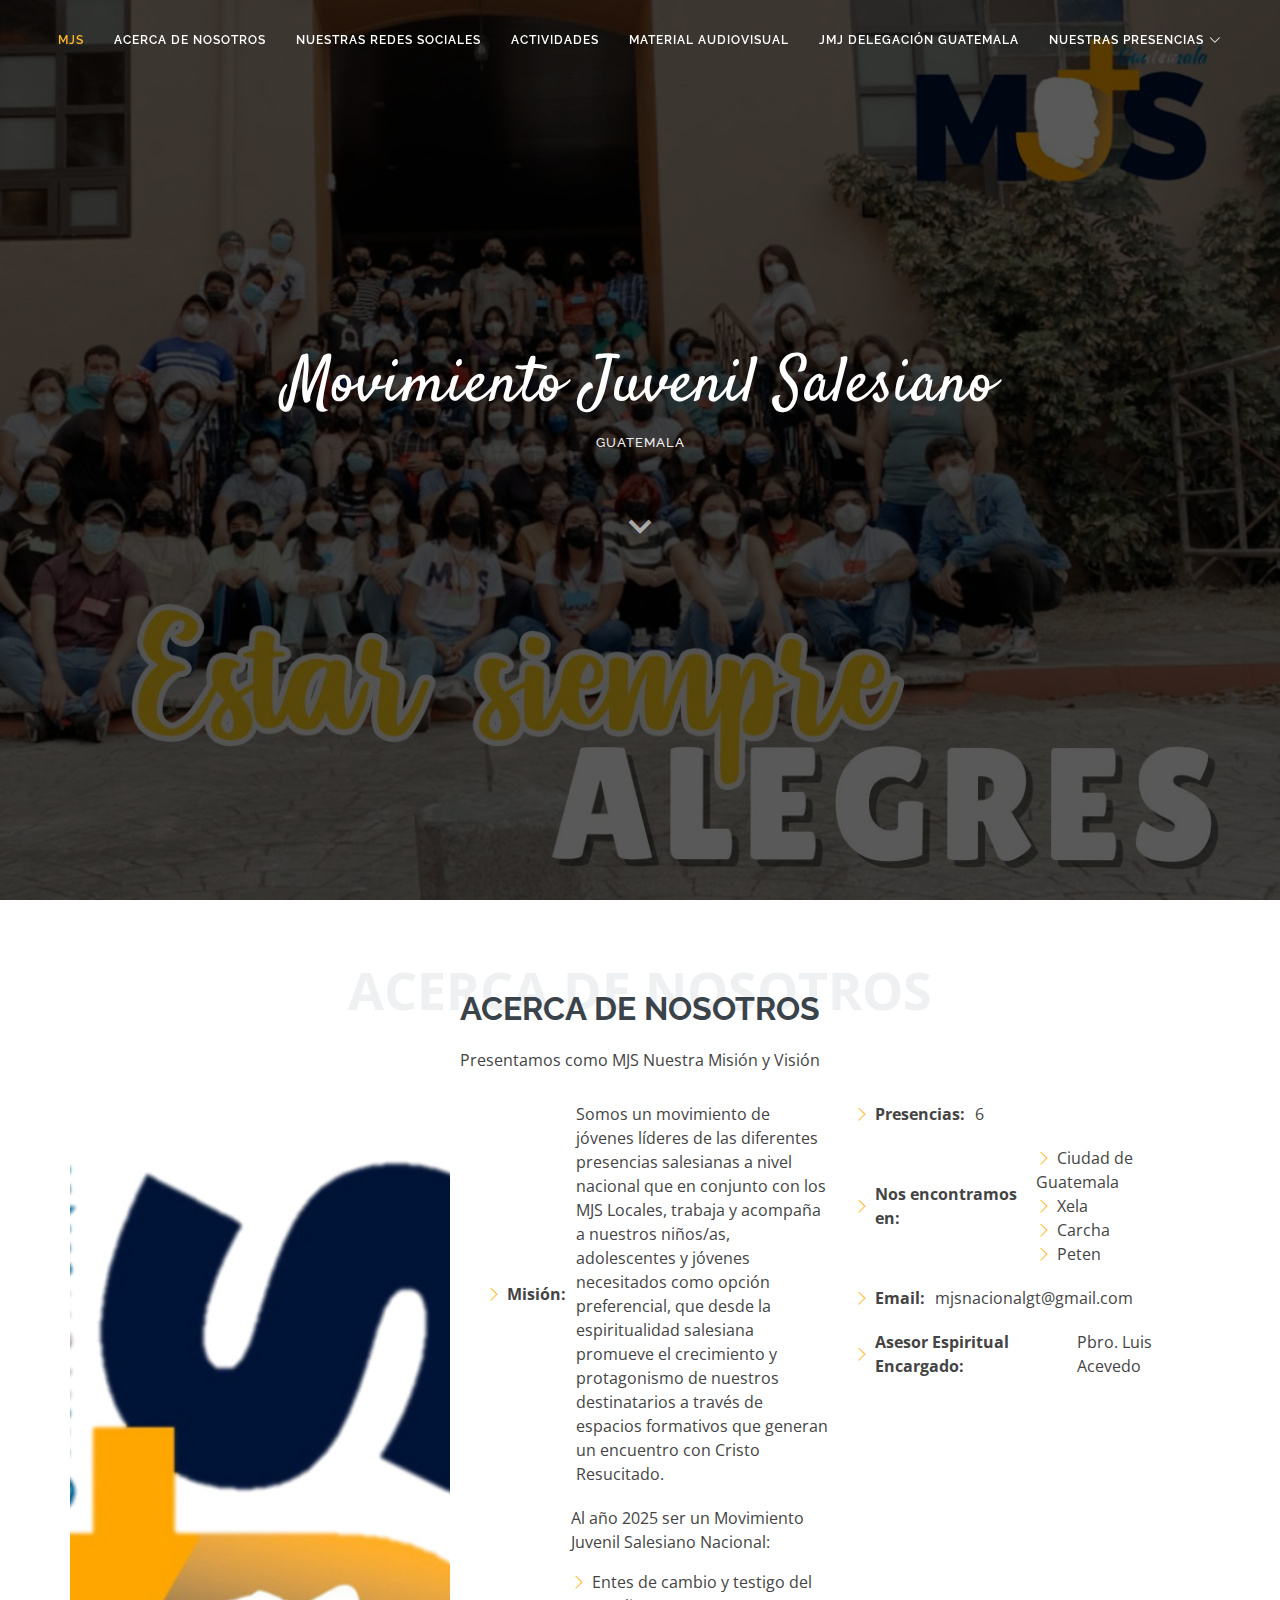
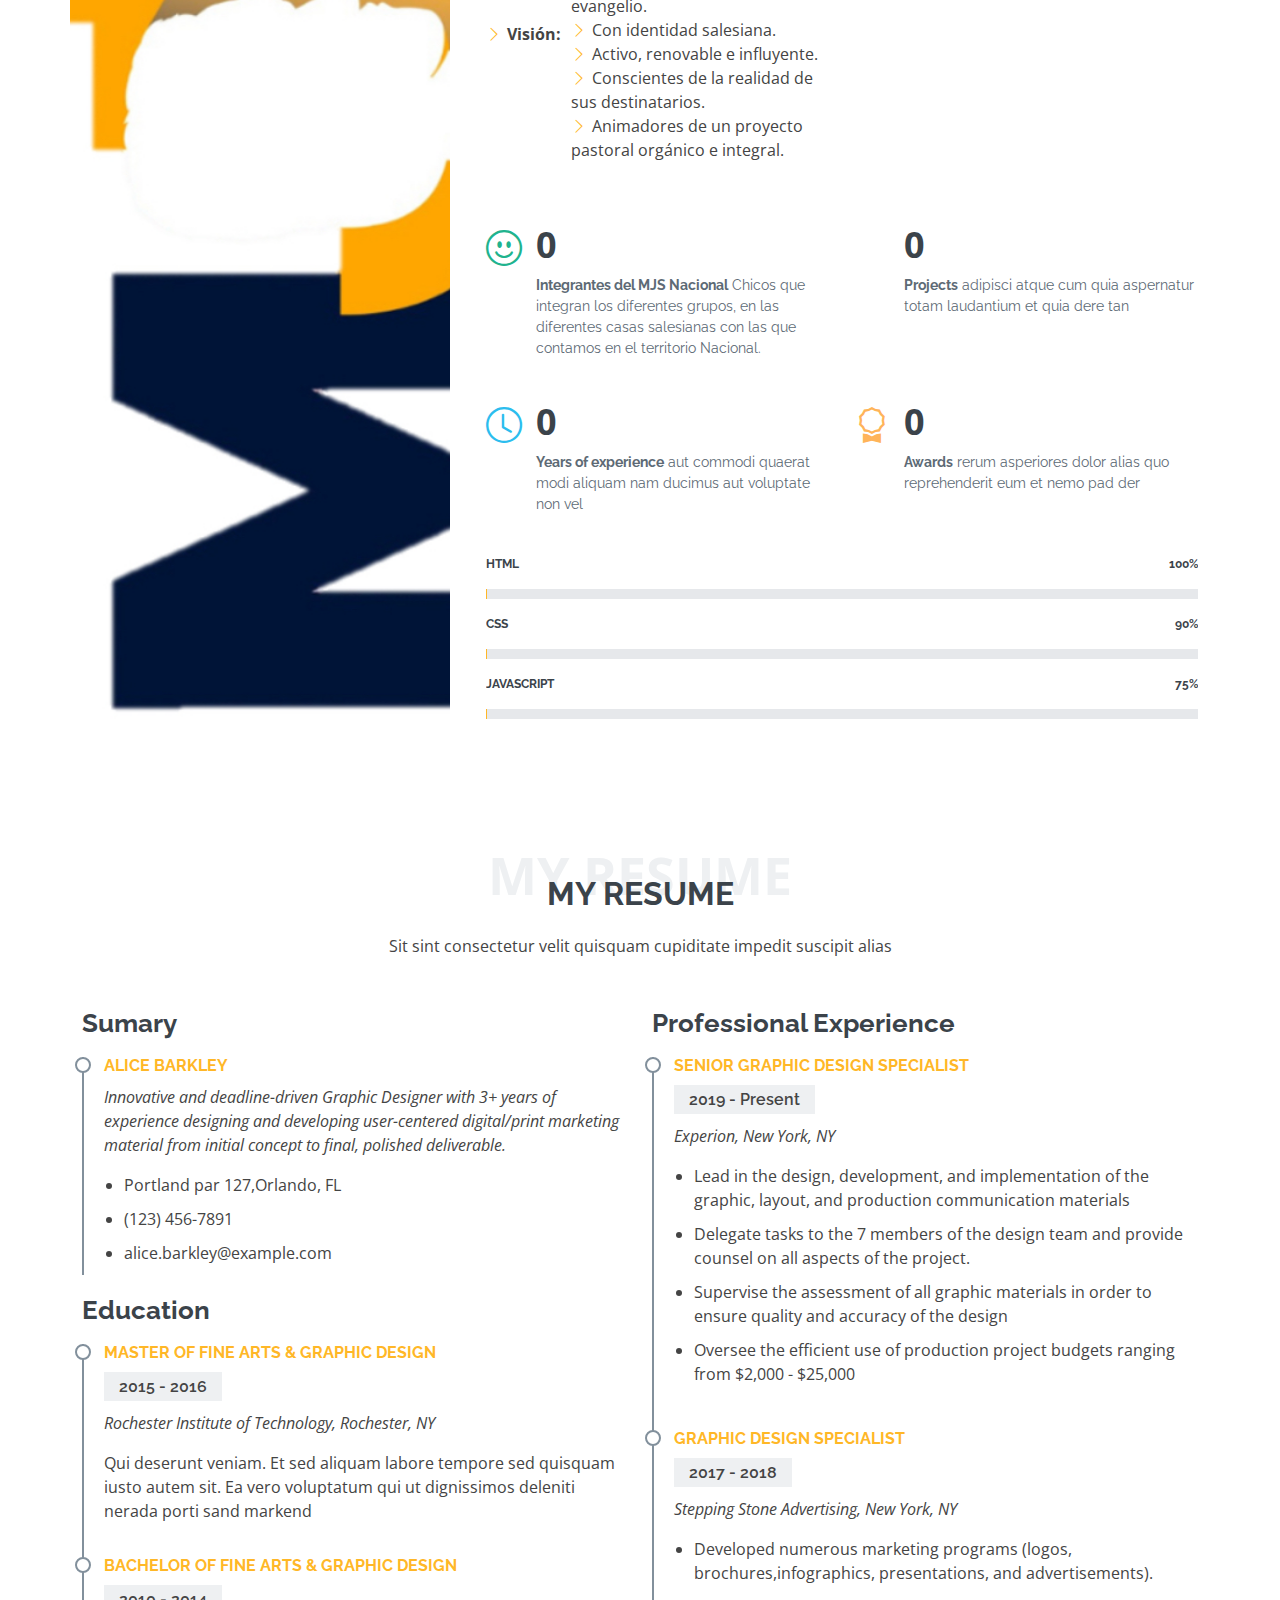
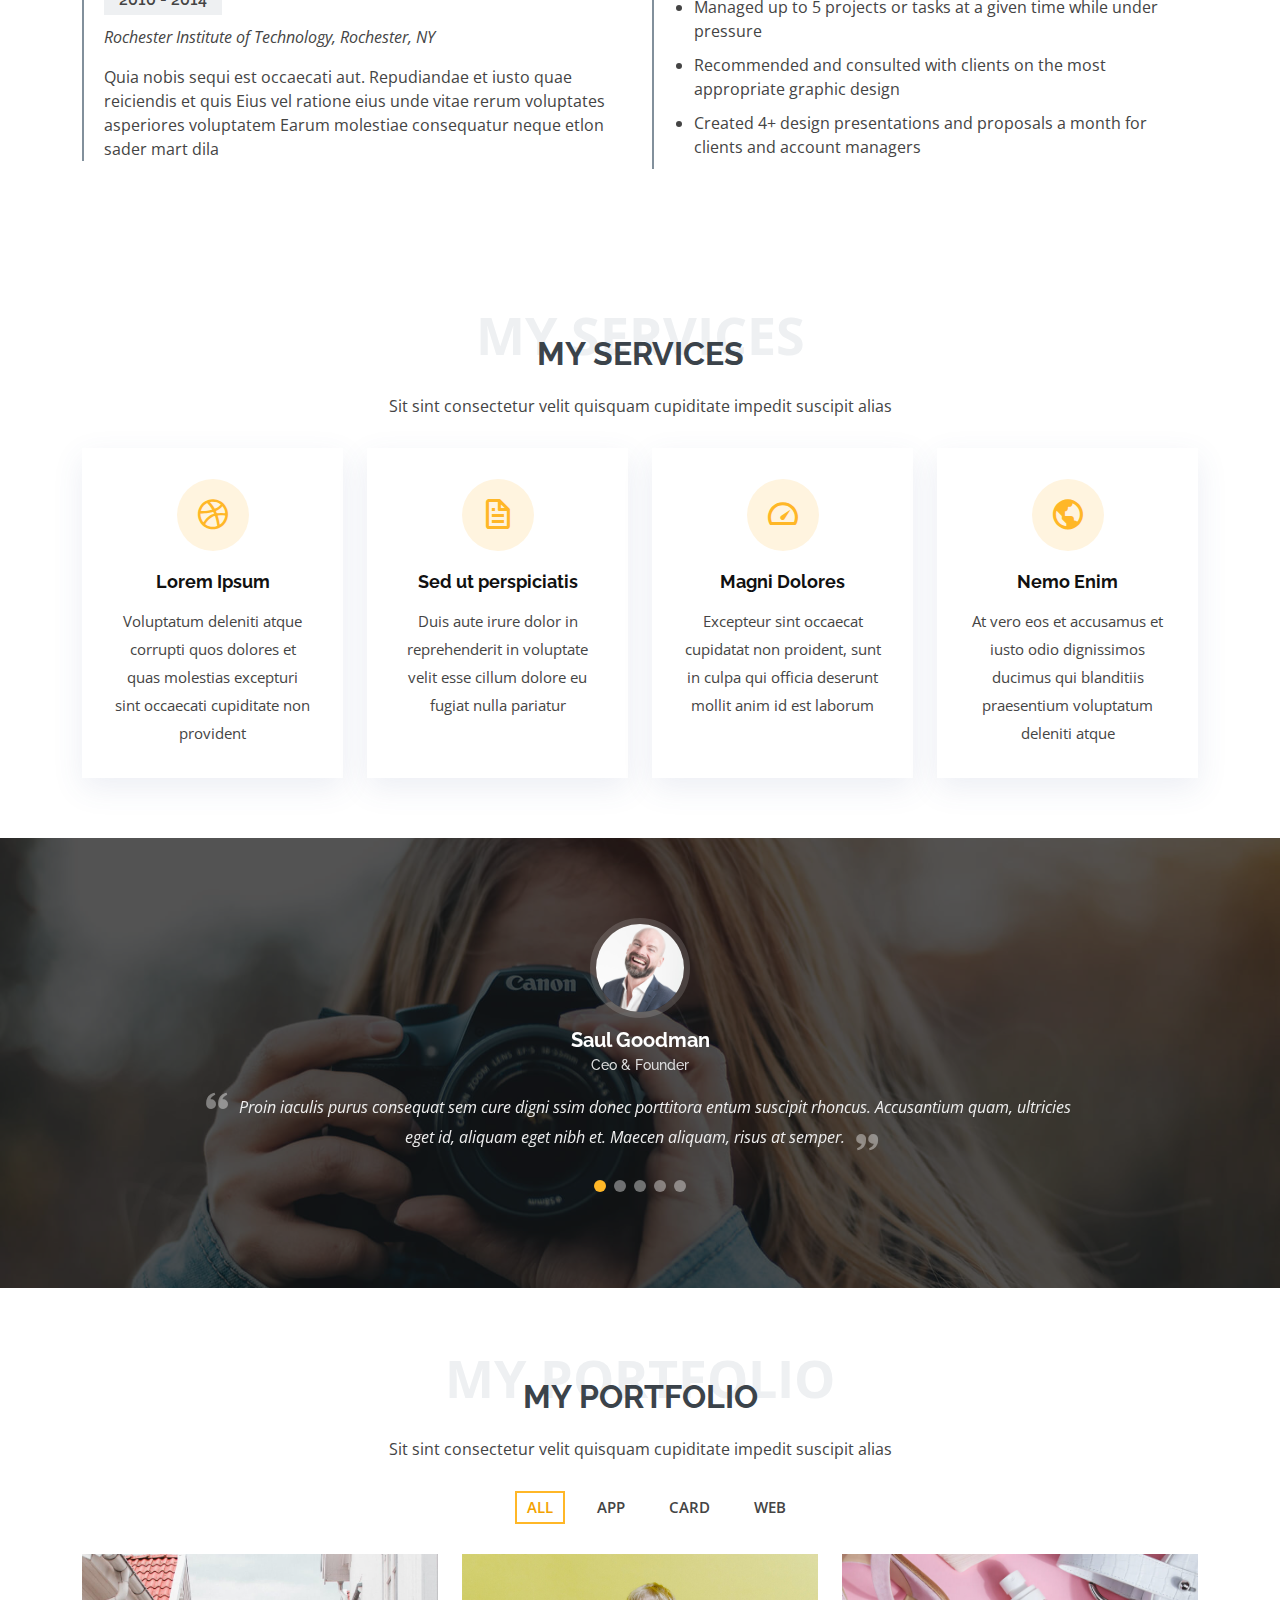
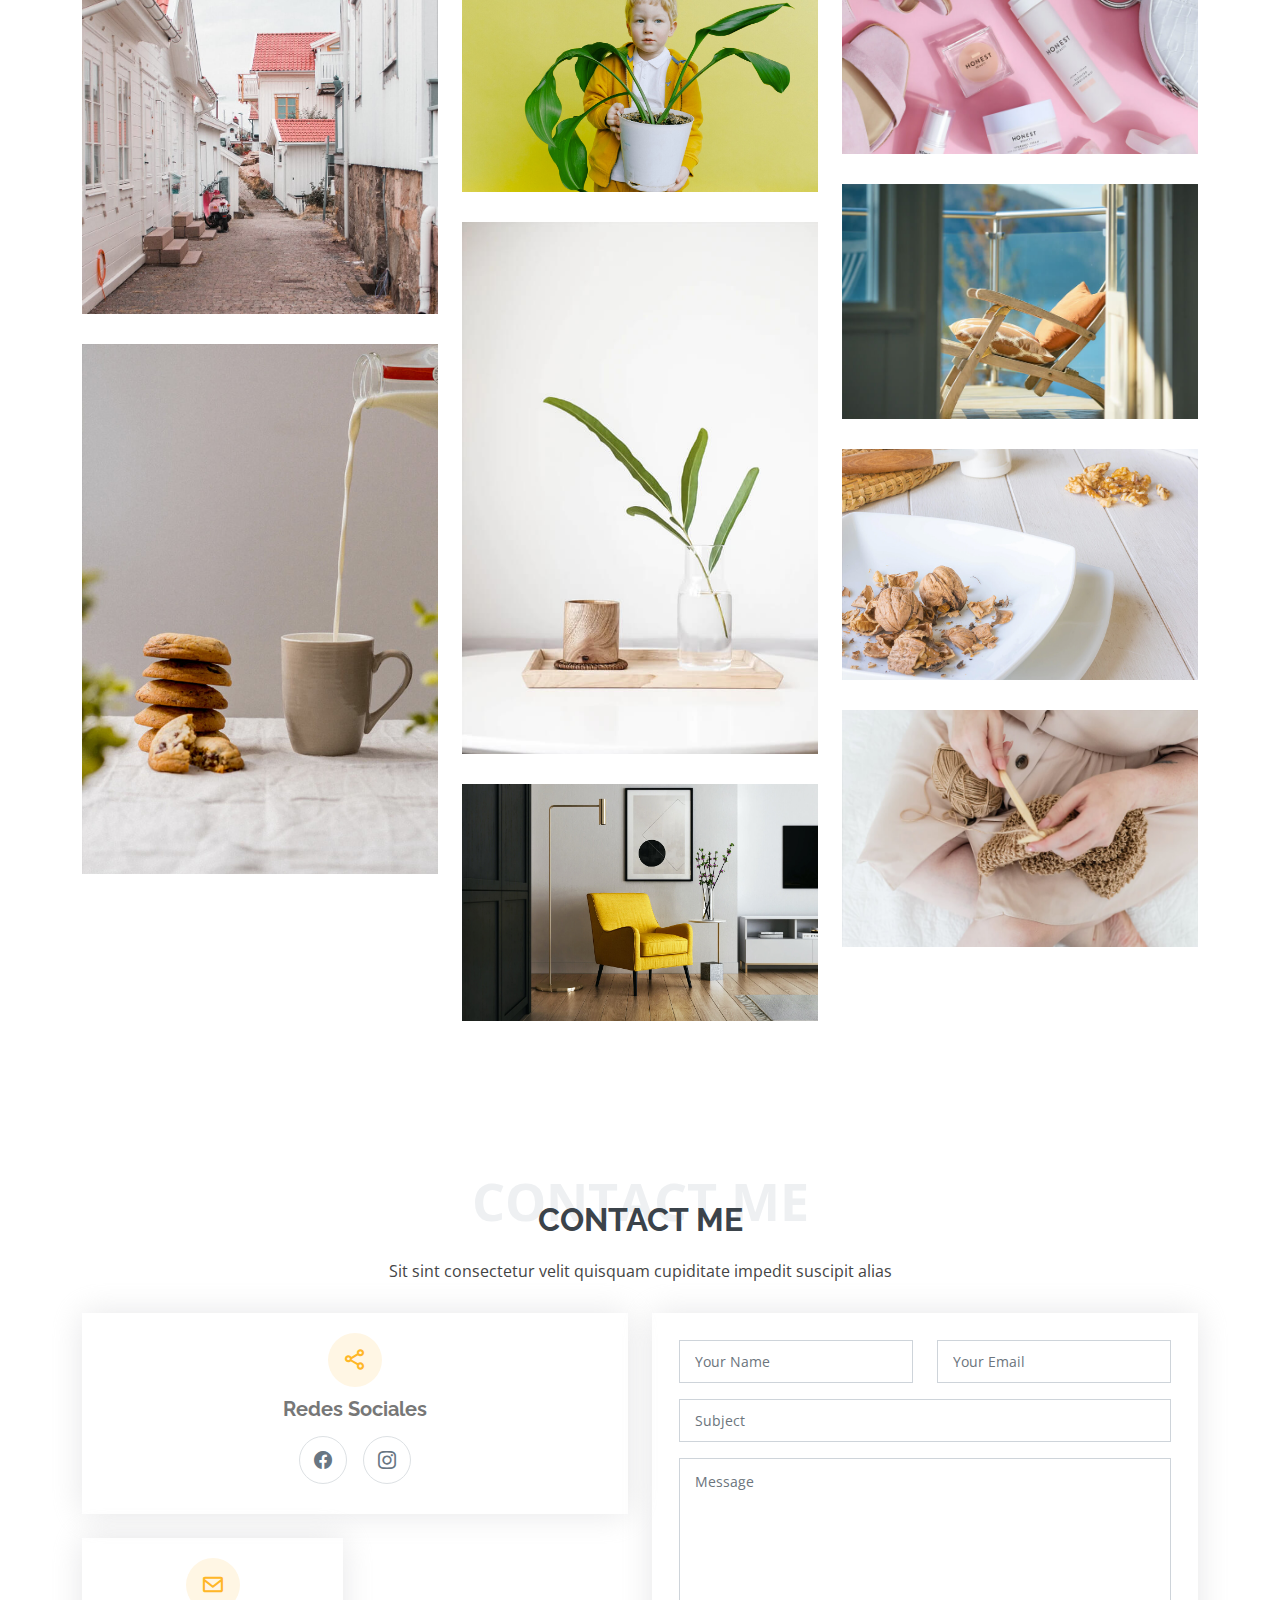
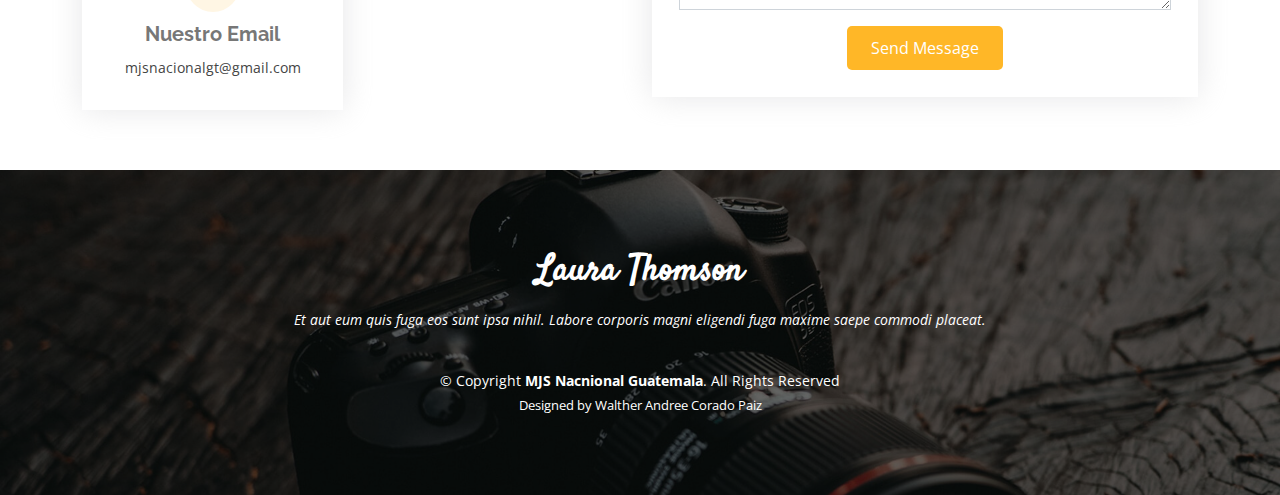
<file: index.html>
<!DOCTYPE html>
<html lang="e">

<head>
  <meta charset="utf-8">
  <meta content="width=device-width, initial-scale=1.0" name="viewport">

  <title>MJS GUATEMALA</title>
  <meta content="" name="description">
  <meta content="" name="keywords">

  <!-- Favicons -->
  <link href="assets/img/favicon.png" rel="icon">
  <link href="assets/img/apple-touch-icon.png" rel="apple-touch-icon">

  <!-- Google Fonts -->
  <link href="https://fonts.googleapis.com/css?family=Open+Sans:300,300i,400,400i,600,600i,700,700i|Raleway:300,300i,400,400i,500,500i,600,600i,700,700i|Satisfy" rel="stylesheet">

  <!-- Vendor CSS Files -->
  <link href="assets/vendor/bootstrap/css/bootstrap.min.css" rel="stylesheet">
  <link href="assets/vendor/bootstrap-icons/bootstrap-icons.css" rel="stylesheet">
  <link href="assets/vendor/boxicons/css/boxicons.min.css" rel="stylesheet">
  <link href="assets/vendor/glightbox/css/glightbox.min.css" rel="stylesheet">
  <link href="assets/vendor/swiper/swiper-bundle.min.css" rel="stylesheet">

  <!-- Template Main CSS File -->
  <link href="./assets/css/style.css" rel="stylesheet">

  <!-- =======================================================
  * Template Name: Laura - v4.7.0
  * Template URL: https://bootstrapmade.com/laura-free-creative-bootstrap-theme/
  * Author: BootstrapMade.com
  * License: https://bootstrapmade.com/license/
  ======================================================== -->
</head>

<body>

  <!-- ======= Header ======= -->
  <header id="header" class="fixed-top d-flex justify-content-center align-items-center header-transparent">
   
    <nav id="navbar" class="navbar">
      <ul>
        <li><a class="nav-link scrollto active" href="#hero">MJS</a></li>
        <li><a class="nav-link scrollto" href="#about">Acerca de Nosotros</a></li>
        <li><a class="nav-link scrollto" href="#resume">Nuestras Redes Sociales</a></li>
        <li><a class="nav-link scrollto" href="#services">Actividades</a></li>
        <li><a class="nav-link scrollto " href="#portfolio">Material Audiovisual</a></li>
        <li><a class="nav-link scrollto " href="#portfolio">JMJ Delegación Guatemala</a></li>
        <li class="dropdown"><a href="#"><span>Nuestras Presencias</span> <i class="bi bi-chevron-down"></i></a>
          <ul>
            <li class="dropdown"><a href="#"><span>MJS Metropolitano</span> <i class="bi bi-chevron-right"></i></a>
              <ul>
                <li><a href="#">MJS Local Espiritu Santo (Las Charcas)</a></li>
                <li><a href="#">MJS Local Sagrado Corazon (Don Bosco)</a></li>
                <li><a href="#">MJS Local Divina Providencia</a></li>
                <li><a href="#">MJS Local San Juna Bosco (Cejusa)</a></li>
              </ul>
            </li>
            <li><a href="#">MJS Peten</a></li>
            <li><a href="#">MJS Xela</a></li>
            <li><a href="#">MJS Carcha</a></li>
          </ul>
        </li>
      </ul>
      <i class="bi bi-list mobile-nav-toggle"></i>
    </nav><!-- .navbar -->

  </header><!-- End Header -->

  <!-- ======= Hero Section ======= -->
  <section id="hero">
    <div class="hero-container">
      <h1>Movimiento Juvenil Salesiano</h1>
      <h2>GUATEMALA</h2>
      <a href="#about" class="btn-scroll scrollto" title="Scroll Down"><i class="bx bx-chevron-down"></i></a>
    </div>
  </section><!-- End Hero -->

  <main id="main">

    <!-- ======= About Me Section ======= -->
    <section id="about" class="about">
      <div class="container">

        <div class="section-title">
          <span>Acerca de Nosotros</span>
          <h2>Acerca de Nosotros</h2>
          <p>Presentamos como MJS Nuestra Misión y Visión</p>
        </div>

        <div class="row">
          <div class="image col-lg-4 d-flex align-items-stretch justify-content-center justify-content-lg-start"></div>
          <div class="col-lg-8 d-flex flex-column align-items-stretch">
            <div class="content ps-lg-4 d-flex flex-column justify-content-center">
              <div class="row">
                <div class="col-lg-6">
                  <ul>
                    <li><i class="bi bi-chevron-right"></i> <strong>Misión:</strong> <span><p>Somos un movimiento de jóvenes líderes de las diferentes presencias salesianas a nivel nacional que en conjunto con los MJS Locales, trabaja  y acompaña a nuestros niños/as, adolescentes y jóvenes necesitados como opción preferencial, que desde la espiritualidad salesiana  promueve el crecimiento y protagonismo de nuestros destinatarios a través de  espacios formativos que generan un encuentro con Cristo Resucitado.</p></span></li>
                    <li><i class="bi bi-chevron-right"></i> <strong>Visión:</strong> <span><p>Al año 2025 ser un Movimiento Juvenil Salesiano Nacional:
                                                                                               <ul><i class="bi bi-chevron-right"></i>Entes de cambio y testigo del evangelio.</ul>
                                                                                              <ul><i class="bi bi-chevron-right"></i>Con identidad salesiana.</ul>
                                                                                              <ul><i class="bi bi-chevron-right"></i>Activo, renovable e influyente.</ul>
                                                                                              <ul><i class="bi bi-chevron-right"></i>Conscientes de la realidad de sus destinatarios.</ul>
                                                                                              <ul><i class="bi bi-chevron-right"></i>Animadores de un proyecto pastoral orgánico e integral.</ul></p></span></li>
                  </ul>
                </div>
                <div class="col-lg-6">
                  <ul>
                    <li><i class="bi bi-chevron-right"></i> <strong>Presencias:</strong> <span>6</span></li>
                    <li><i class="bi bi-chevron-right"></i> <strong>Nos encontramos en: </strong> <span>
                                                                                              <ul><i class="bi bi-chevron-right"></i>Ciudad de Guatemala</ul>
                                                                                              <ul><i class="bi bi-chevron-right"></i>Xela</ul>
                                                                                              <ul><i class="bi bi-chevron-right"></i>Carcha</ul>
                                                                                              <ul><i class="bi bi-chevron-right"></i>Peten</ul>
                                                                                      
                    <li><i class="bi bi-chevron-right"></i> <strong>Email:</strong> <span>mjsnacionalgt@gmail.com</span></li>
                    <li><i class="bi bi-chevron-right"></i> <strong>Asesor Espiritual Encargado:</strong> <span>Pbro. Luis Acevedo</span></li>
                  </ul>
                </div>
              </div>
              <div class="row mt-n4">
                <div class="col-md-6 mt-5 d-md-flex align-items-md-stretch">
                  <div class="count-box">
                    <i class="bi bi-emoji-smile" style="color: #20b38e;"></i>
                    <span data-purecounter-start="0" data-purecounter-end="450" data-purecounter-duration="1" class="purecounter"></span>
                    <p><strong>Integrantes del MJS Nacional</strong> Chicos que integran los diferentes grupos, en las diferentes casas salesianas con las que contamos en el territorio Nacional.</p>
                  </div>
                </div>

                <div class="col-md-6 mt-5 d-md-flex align-items-md-stretch">
                  <div class="count-box">
                    <i class="bi bi-journal-richtextr" style="color: #8a1ac2;"></i>
                    <span data-purecounter-start="0" data-purecounter-end="521" data-purecounter-duration="1" class="purecounter"></span>
                    <p><strong>Projects</strong> adipisci atque cum quia aspernatur totam laudantium et quia dere tan</p>
                  </div>
                </div>

                <div class="col-md-6 mt-5 d-md-flex align-items-md-stretch">
                  <div class="count-box">
                    <i class="bi bi-clock" style="color: #2cbdee;"></i>
                    <span data-purecounter-start="0" data-purecounter-end="18" data-purecounter-duration="1" class="purecounter"></span>
                    <p><strong>Years of experience</strong> aut commodi quaerat modi aliquam nam ducimus aut voluptate non vel</p>
                  </div>
                </div>

                <div class="col-md-6 mt-5 d-md-flex align-items-md-stretch">
                  <div class="count-box">
                    <i class="bi bi-award" style="color: #ffb459;"></i>
                    <span data-purecounter-start="0" data-purecounter-end="16" data-purecounter-duration="1" class="purecounter"></span>
                    <p><strong>Awards</strong> rerum asperiores dolor alias quo reprehenderit eum et nemo pad der</p>
                  </div>
                </div>
              </div>
            </div><!-- End .content-->

            <div class="skills-content ps-lg-4">
              <div class="progress">
                <span class="skill">HTML <i class="val">100%</i></span>
                <div class="progress-bar-wrap">
                  <div class="progress-bar" role="progressbar" aria-valuenow="100" aria-valuemin="0" aria-valuemax="100"></div>
                </div>
              </div>

              <div class="progress">
                <span class="skill">CSS <i class="val">90%</i></span>
                <div class="progress-bar-wrap">
                  <div class="progress-bar" role="progressbar" aria-valuenow="90" aria-valuemin="0" aria-valuemax="100"></div>
                </div>
              </div>

              <div class="progress">
                <span class="skill">JavaScript <i class="val">75%</i></span>
                <div class="progress-bar-wrap">
                  <div class="progress-bar" role="progressbar" aria-valuenow="75" aria-valuemin="0" aria-valuemax="100"></div>
                </div>
              </div>
            </div>

          </div>
        </div>

      </div>
    </section><!-- End About Me Section -->

    <!-- ======= My Resume Section ======= -->
    <section id="resume" class="resume">
      <div class="container">

        <div class="section-title">
          <span>My Resume</span>
          <h2>My Resume</h2>
          <p>Sit sint consectetur velit quisquam cupiditate impedit suscipit alias</p>
        </div>

        <div class="row">
          <div class="col-lg-6">
            <h3 class="resume-title">Sumary</h3>
            <div class="resume-item pb-0">
              <h4>Alice Barkley</h4>
              <p><em>Innovative and deadline-driven Graphic Designer with 3+ years of experience designing and developing user-centered digital/print marketing material from initial concept to final, polished deliverable.</em></p>
              <p>
              <ul>
                <li>Portland par 127,Orlando, FL</li>
                <li>(123) 456-7891</li>
                <li>alice.barkley@example.com</li>
              </ul>
              </p>
            </div>

            <h3 class="resume-title">Education</h3>
            <div class="resume-item">
              <h4>Master of Fine Arts &amp; Graphic Design</h4>
              <h5>2015 - 2016</h5>
              <p><em>Rochester Institute of Technology, Rochester, NY</em></p>
              <p>Qui deserunt veniam. Et sed aliquam labore tempore sed quisquam iusto autem sit. Ea vero voluptatum qui ut dignissimos deleniti nerada porti sand markend</p>
            </div>
            <div class="resume-item">
              <h4>Bachelor of Fine Arts &amp; Graphic Design</h4>
              <h5>2010 - 2014</h5>
              <p><em>Rochester Institute of Technology, Rochester, NY</em></p>
              <p>Quia nobis sequi est occaecati aut. Repudiandae et iusto quae reiciendis et quis Eius vel ratione eius unde vitae rerum voluptates asperiores voluptatem Earum molestiae consequatur neque etlon sader mart dila</p>
            </div>
          </div>
          <div class="col-lg-6">
            <h3 class="resume-title">Professional Experience</h3>
            <div class="resume-item">
              <h4>Senior graphic design specialist</h4>
              <h5>2019 - Present</h5>
              <p><em>Experion, New York, NY </em></p>
              <p>
              <ul>
                <li>Lead in the design, development, and implementation of the graphic, layout, and production communication materials</li>
                <li>Delegate tasks to the 7 members of the design team and provide counsel on all aspects of the project. </li>
                <li>Supervise the assessment of all graphic materials in order to ensure quality and accuracy of the design</li>
                <li>Oversee the efficient use of production project budgets ranging from $2,000 - $25,000</li>
              </ul>
              </p>
            </div>
            <div class="resume-item">
              <h4>Graphic design specialist</h4>
              <h5>2017 - 2018</h5>
              <p><em>Stepping Stone Advertising, New York, NY</em></p>
              <p>
              <ul>
                <li>Developed numerous marketing programs (logos, brochures,infographics, presentations, and advertisements).</li>
                <li>Managed up to 5 projects or tasks at a given time while under pressure</li>
                <li>Recommended and consulted with clients on the most appropriate graphic design</li>
                <li>Created 4+ design presentations and proposals a month for clients and account managers</li>
              </ul>
              </p>
            </div>
          </div>
        </div>

      </div>
    </section><!-- End My Resume Section -->

    <!-- ======= My Services Section ======= -->
    <section id="services" class="services">
      <div class="container">

        <div class="section-title">
          <span>My Services</span>
          <h2>My Services</h2>
          <p>Sit sint consectetur velit quisquam cupiditate impedit suscipit alias</p>
        </div>

        <div class="row">
          <div class="col-md-6 col-lg-3 d-flex align-items-stretch mb-5 mb-lg-0">
            <div class="icon-box">
              <div class="icon"><i class="bx bxl-dribbble"></i></div>
              <h4 class="title"><a href="">Lorem Ipsum</a></h4>
              <p class="description">Voluptatum deleniti atque corrupti quos dolores et quas molestias excepturi sint occaecati cupiditate non provident</p>
            </div>
          </div>

          <div class="col-md-6 col-lg-3 d-flex align-items-stretch mb-5 mb-lg-0">
            <div class="icon-box">
              <div class="icon"><i class="bx bx-file"></i></div>
              <h4 class="title"><a href="">Sed ut perspiciatis</a></h4>
              <p class="description">Duis aute irure dolor in reprehenderit in voluptate velit esse cillum dolore eu fugiat nulla pariatur</p>
            </div>
          </div>

          <div class="col-md-6 col-lg-3 d-flex align-items-stretch mb-5 mb-lg-0">
            <div class="icon-box">
              <div class="icon"><i class="bx bx-tachometer"></i></div>
              <h4 class="title"><a href="">Magni Dolores</a></h4>
              <p class="description">Excepteur sint occaecat cupidatat non proident, sunt in culpa qui officia deserunt mollit anim id est laborum</p>
            </div>
          </div>

          <div class="col-md-6 col-lg-3 d-flex align-items-stretch mb-5 mb-lg-0">
            <div class="icon-box">
              <div class="icon"><i class="bx bx-world"></i></div>
              <h4 class="title"><a href="">Nemo Enim</a></h4>
              <p class="description">At vero eos et accusamus et iusto odio dignissimos ducimus qui blanditiis praesentium voluptatum deleniti atque</p>
            </div>
          </div>

        </div>

      </div>
    </section><!-- End My Services Section -->

    <!-- ======= Testimonials Section ======= -->
    <section id="testimonials" class="testimonials">
      <div class="container position-relative">

        <div class="testimonials-slider swiper" data-aos="fade-up" data-aos-delay="100">
          <div class="swiper-wrapper">

            <div class="swiper-slide">
              <div class="testimonial-item">
                <img src="assets/img/testimonials/testimonials-1.jpg" class="testimonial-img" alt="">
                <h3>Saul Goodman</h3>
                <h4>Ceo &amp; Founder</h4>
                <p>
                  <i class="bx bxs-quote-alt-left quote-icon-left"></i>
                  Proin iaculis purus consequat sem cure digni ssim donec porttitora entum suscipit rhoncus. Accusantium quam, ultricies eget id, aliquam eget nibh et. Maecen aliquam, risus at semper.
                  <i class="bx bxs-quote-alt-right quote-icon-right"></i>
                </p>
              </div>
            </div><!-- End testimonial item -->

            <div class="swiper-slide">
              <div class="testimonial-item">
                <img src="assets/img/testimonials/testimonials-2.jpg" class="testimonial-img" alt="">
                <h3>Sara Wilsson</h3>
                <h4>Designer</h4>
                <p>
                  <i class="bx bxs-quote-alt-left quote-icon-left"></i>
                  Export tempor illum tamen malis malis eram quae irure esse labore quem cillum quid cillum eram malis quorum velit fore eram velit sunt aliqua noster fugiat irure amet legam anim culpa.
                  <i class="bx bxs-quote-alt-right quote-icon-right"></i>
                </p>
              </div>
            </div><!-- End testimonial item -->

            <div class="swiper-slide">
              <div class="testimonial-item">
                <img src="assets/img/testimonials/testimonials-3.jpg" class="testimonial-img" alt="">
                <h3>Jena Karlis</h3>
                <h4>Store Owner</h4>
                <p>
                  <i class="bx bxs-quote-alt-left quote-icon-left"></i>
                  Enim nisi quem export duis labore cillum quae magna enim sint quorum nulla quem veniam duis minim tempor labore quem eram duis noster aute amet eram fore quis sint minim.
                  <i class="bx bxs-quote-alt-right quote-icon-right"></i>
                </p>
              </div>
            </div><!-- End testimonial item -->

            <div class="swiper-slide">
              <div class="testimonial-item">
                <img src="assets/img/testimonials/testimonials-4.jpg" class="testimonial-img" alt="">
                <h3>Matt Brandon</h3>
                <h4>Freelancer</h4>
                <p>
                  <i class="bx bxs-quote-alt-left quote-icon-left"></i>
                  Fugiat enim eram quae cillum dolore dolor amet nulla culpa multos export minim fugiat minim velit minim dolor enim duis veniam ipsum anim magna sunt elit fore quem dolore labore illum veniam.
                  <i class="bx bxs-quote-alt-right quote-icon-right"></i>
                </p>
              </div>
            </div><!-- End testimonial item -->

            <div class="swiper-slide">
              <div class="testimonial-item">
                <img src="assets/img/testimonials/testimonials-5.jpg" class="testimonial-img" alt="">
                <h3>John Larson</h3>
                <h4>Entrepreneur</h4>
                <p>
                  <i class="bx bxs-quote-alt-left quote-icon-left"></i>
                  Quis quorum aliqua sint quem legam fore sunt eram irure aliqua veniam tempor noster veniam enim culpa labore duis sunt culpa nulla illum cillum fugiat legam esse veniam culpa fore nisi cillum quid.
                  <i class="bx bxs-quote-alt-right quote-icon-right"></i>
                </p>
              </div>
            </div><!-- End testimonial item -->

          </div>
          <div class="swiper-pagination"></div>
        </div>

      </div>
    </section><!-- End Testimonials Section -->

    <!-- ======= My Portfolio Section ======= -->
    <section id="portfolio" class="portfolio">
      <div class="container">

        <div class="section-title">
          <span>My Portfolio</span>
          <h2>My Portfolio</h2>
          <p>Sit sint consectetur velit quisquam cupiditate impedit suscipit alias</p>
        </div>

        <ul id="portfolio-flters" class="d-flex justify-content-center">
          <li data-filter="*" class="filter-active">All</li>
          <li data-filter=".filter-app">App</li>
          <li data-filter=".filter-card">Card</li>
          <li data-filter=".filter-web">Web</li>
        </ul>

        <div class="row portfolio-container">

          <div class="col-lg-4 col-md-6 portfolio-item filter-app">
            <div class="portfolio-img"><img src="assets/img/portfolio/portfolio-1.jpg" class="img-fluid" alt=""></div>
            <div class="portfolio-info">
              <h4>App 1</h4>
              <p>App</p>
              <a href="assets/img/portfolio/portfolio-1.jpg" data-gallery="portfolioGallery" class="portfolio-lightbox preview-link" title="App 1"><i class="bx bx-plus"></i></a>
              <a href="portfolio-details.html" class="details-link" title="More Details"><i class="bx bx-link"></i></a>
            </div>
          </div>

          <div class="col-lg-4 col-md-6 portfolio-item filter-web">
            <div class="portfolio-img"><img src="assets/img/portfolio/portfolio-2.jpg" class="img-fluid" alt=""></div>
            <div class="portfolio-info">
              <h4>Web 3</h4>
              <p>Web</p>
              <a href="assets/img/portfolio/portfolio-2.jpg" data-gallery="portfolioGallery" class="portfolio-lightbox preview-link" title="Web 3"><i class="bx bx-plus"></i></a>
              <a href="portfolio-details.html" class="details-link" title="More Details"><i class="bx bx-link"></i></a>
            </div>
          </div>

          <div class="col-lg-4 col-md-6 portfolio-item filter-app">
            <div class="portfolio-img"><img src="assets/img/portfolio/portfolio-3.jpg" class="img-fluid" alt=""></div>
            <div class="portfolio-info">
              <h4>App 2</h4>
              <p>App</p>
              <a href="assets/img/portfolio/portfolio-3.jpg" data-gallery="portfolioGallery" class="portfolio-lightbox preview-link" title="App 2"><i class="bx bx-plus"></i></a>
              <a href="portfolio-details.html" class="details-link" title="More Details"><i class="bx bx-link"></i></a>
            </div>
          </div>

          <div class="col-lg-4 col-md-6 portfolio-item filter-card">
            <div class="portfolio-img"><img src="assets/img/portfolio/portfolio-4.jpg" class="img-fluid" alt=""></div>
            <div class="portfolio-info">
              <h4>Card 2</h4>
              <p>Card</p>
              <a href="assets/img/portfolio/portfolio-4.jpg" data-gallery="portfolioGallery" class="portfolio-lightbox preview-link" title="Card 2"><i class="bx bx-plus"></i></a>
              <a href="portfolio-details.html" class="details-link" title="More Details"><i class="bx bx-link"></i></a>
            </div>
          </div>

          <div class="col-lg-4 col-md-6 portfolio-item filter-web">
            <div class="portfolio-img"><img src="assets/img/portfolio/portfolio-5.jpg" class="img-fluid" alt=""></div>
            <div class="portfolio-info">
              <h4>Web 2</h4>
              <p>Web</p>
              <a href="assets/img/portfolio/portfolio-5.jpg" data-gallery="portfolioGallery" class="portfolio-lightbox preview-link" title="Web 2"><i class="bx bx-plus"></i></a>
              <a href="portfolio-details.html" class="details-link" title="More Details"><i class="bx bx-link"></i></a>
            </div>
          </div>

          <div class="col-lg-4 col-md-6 portfolio-item filter-app">
            <div class="portfolio-img"><img src="assets/img/portfolio/portfolio-6.jpg" class="img-fluid" alt=""></div>
            <div class="portfolio-info">
              <h4>App 3</h4>
              <p>App</p>
              <a href="assets/img/portfolio/portfolio-6.jpg" data-gallery="portfolioGallery" class="portfolio-lightbox preview-link" title="App 3"><i class="bx bx-plus"></i></a>
              <a href="portfolio-details.html" class="details-link" title="More Details"><i class="bx bx-link"></i></a>
            </div>
          </div>

          <div class="col-lg-4 col-md-6 portfolio-item filter-card">
            <div class="portfolio-img"><img src="assets/img/portfolio/portfolio-7.jpg" class="img-fluid" alt=""></div>
            <div class="portfolio-info">
              <h4>Card 1</h4>
              <p>Card</p>
              <a href="assets/img/portfolio/portfolio-7.jpg" data-gallery="portfolioGallery" class="portfolio-lightbox preview-link" title="Card 1"><i class="bx bx-plus"></i></a>
              <a href="portfolio-details.html" class="details-link" title="More Details"><i class="bx bx-link"></i></a>
            </div>
          </div>

          <div class="col-lg-4 col-md-6 portfolio-item filter-card">
            <div class="portfolio-img"><img src="assets/img/portfolio/portfolio-8.jpg" class="img-fluid" alt=""></div>
            <div class="portfolio-info">
              <h4>Card 3</h4>
              <p>Card</p>
              <a href="assets/img/portfolio/portfolio-8.jpg" data-gallery="portfolioGallery" class="portfolio-lightbox preview-link" title="Card 3"><i class="bx bx-plus"></i></a>
              <a href="portfolio-details.html" class="details-link" title="More Details"><i class="bx bx-link"></i></a>
            </div>
          </div>

          <div class="col-lg-4 col-md-6 portfolio-item filter-web">
            <div class="portfolio-img"><img src="assets/img/portfolio/portfolio-9.jpg" class="img-fluid" alt=""></div>
            <div class="portfolio-info">
              <h4>Web 3</h4>
              <p>Web</p>
              <a href="assets/img/portfolio/portfolio-9.jpg" data-gallery="portfolioGallery" class="portfolio-lightbox preview-link" title="Web 3"><i class="bx bx-plus"></i></a>
              <a href="portfolio-details.html" class="details-link" title="More Details"><i class="bx bx-link"></i></a>
            </div>
          </div>

        </div>

      </div>
    </section><!-- End My Portfolio Section -->

    <!-- ======= Pricing Section ======= -->
    <!-- <section id="pricing" class="pricing">
      <div class="container">

        <div class="section-title">
          <span>Pricing</span>
          <h2>Pricing</h2>
          <p>Sit sint consectetur velit quisquam cupiditate impedit suscipit alias</p>
        </div>

        <div class="row">

          <div class="col-lg-3 col-md-6">
            <div class="box">
              <h3>Free</h3>
              <h4><sup>$</sup>0<span> / month</span></h4>
              <ul>
                <li>Aida dere</li>
                <li>Nec feugiat nisl</li>
                <li>Nulla at volutpat dola</li>
                <li class="na">Pharetra massa</li>
                <li class="na">Massa ultricies mi</li>
              </ul>
              <div class="btn-wrap">
                <a href="#" class="btn-buy">Buy Now</a>
              </div>
            </div>
          </div>

          <div class="col-lg-3 col-md-6 mt-4 mt-md-0">
            <div class="box featured">
              <h3>Business</h3>
              <h4><sup>$</sup>19<span> / month</span></h4>
              <ul>
                <li>Aida dere</li>
                <li>Nec feugiat nisl</li>
                <li>Nulla at volutpat dola</li>
                <li>Pharetra massa</li>
                <li class="na">Massa ultricies mi</li>
              </ul>
              <div class="btn-wrap">
                <a href="#" class="btn-buy">Buy Now</a>
              </div>
            </div>
          </div>

          <div class="col-lg-3 col-md-6 mt-4 mt-lg-0">
            <div class="box">
              <h3>Developer</h3>
              <h4><sup>$</sup>29<span> / month</span></h4>
              <ul>
                <li>Aida dere</li>
                <li>Nec feugiat nisl</li>
                <li>Nulla at volutpat dola</li>
                <li>Pharetra massa</li>
                <li>Massa ultricies mi</li>
              </ul>
              <div class="btn-wrap">
                <a href="#" class="btn-buy">Buy Now</a>
              </div>
            </div>
          </div>

          <div class="col-lg-3 col-md-6 mt-4 mt-lg-0">
            <div class="box">
              <span class="advanced">Advanced</span>
              <h3>Ultimate</h3>
              <h4><sup>$</sup>49<span> / month</span></h4>
              <ul>
                <li>Aida dere</li>
                <li>Nec feugiat nisl</li>
                <li>Nulla at volutpat dola</li>
                <li>Pharetra massa</li>
                <li>Massa ultricies mi</li>
              </ul>
              <div class="btn-wrap">
                <a href="#" class="btn-buy">Buy Now</a>
              </div>
            </div>
          </div>

        </div>

      </div>
    </section> -->
    <!-- End Pricing Section -->

    <!-- ======= Contact Me Section ======= -->
    <section id="contact" class="contact">
      <div class="container">

        <div class="section-title">
          <span>Contact Me</span>
          <h2>Contact Me</h2>
          <p>Sit sint consectetur velit quisquam cupiditate impedit suscipit alias</p>
        </div>

        <div class="row">

          <div class="col-lg-6">

            <div class="row">
              <div class="col-md-12">
                <div class="info-box">
                  <i class="bx bx-share-alt"></i>
                  <h3>Redes Sociales</h3>
                  <div class="social-links">
                    <a href="https://n9.cl/6w950" target="_blank" class="facebook" ><i class="bi bi-facebook"></i></a>
                    <a href="https://n9.cl/iepyj" target="_blank" class="instagram"><i class="bi bi-instagram"></i></a>
                  </div>
                </div>
              </div>
              <div class="col-md-6">
                <div class="info-box mt-4">
                  <i class="bx bx-envelope"></i>
                  <h3>Nuestro Email</h3>
                  <p>mjsnacionalgt@gmail.com</p>
                </div>
              </div>
              <div class="col-md-6">
                
              </div>
            </div>

          </div>

          <div class="col-lg-6">
            <form action="forms/contact.php" method="post" role="form" class="php-email-form">
              <div class="row">
                <div class="col-md-6 form-group">
                  <input type="text" name="name" class="form-control" id="name" placeholder="Your Name" required>
                </div>
                <div class="col-md-6 form-group mt-3 mt-md-0">
                  <input type="email" class="form-control" name="email" id="email" placeholder="Your Email" required>
                </div>
              </div>
              <div class="form-group mt-3">
                <input type="text" class="form-control" name="subject" id="subject" placeholder="Subject" required>
              </div>
              <div class="form-group mt-3">
                <textarea class="form-control" name="message" rows="6" placeholder="Message" required></textarea>
              </div>
              <div class="my-3">
                <div class="loading">Loading</div>
                <div class="error-message"></div>
                <div class="sent-message">Your message has been sent. Thank you!</div>
              </div>
              <div class="text-center"><button type="submit">Send Message</button></div>
            </form>
          </div>

        </div>

      </div>
    </section><!-- End Contact Me Section -->

  </main><!-- End #main -->

  <!-- ======= Footer ======= -->
  <footer id="footer">
    <div class="container">
      <h3>Laura Thomson</h3>
      <p>Et aut eum quis fuga eos sunt ipsa nihil. Labore corporis magni eligendi fuga maxime saepe commodi placeat.</p>
      <div class="social-links">
      </div>
      <div class="copyright">
        &copy; Copyright <strong><span>MJS Nacnional Guatemala</span></strong>. All Rights Reserved
      </div>
      <div class="credits">
        <!-- All the links in the footer should remain intact. -->
        <!-- You can delete the links only if you purchased the pro version. -->
        <!-- Licensing information: https://bootstrapmade.com/license/ -->
        <!-- Purchase the pro version with working PHP/AJAX contact form: https://bootstrapmade.com/laura-free-creative-bootstrap-theme/ -->
        Designed by Walther Andree Corado Paiz</a>
      </div>
    </div>
  </footer><!-- End Footer -->

  <a href="#" class="back-to-top d-flex align-items-center justify-content-center"><i class="bi bi-arrow-up-short"></i></a>

  <!-- Vendor JS Files -->
  <script src="assets/vendor/purecounter/purecounter.js"></script>
  <script src="assets/vendor/bootstrap/js/bootstrap.bundle.min.js"></script>
  <script src="assets/vendor/glightbox/js/glightbox.min.js"></script>
  <script src="assets/vendor/isotope-layout/isotope.pkgd.min.js"></script>
  <script src="assets/vendor/swiper/swiper-bundle.min.js"></script>
  <script src="assets/vendor/waypoints/noframework.waypoints.js"></script>
  <script src="assets/vendor/php-email-form/validate.js"></script>

  <!-- Template Main JS File -->
  <script src="assets/js/main.js"></script>

</body>

</html>
</file>
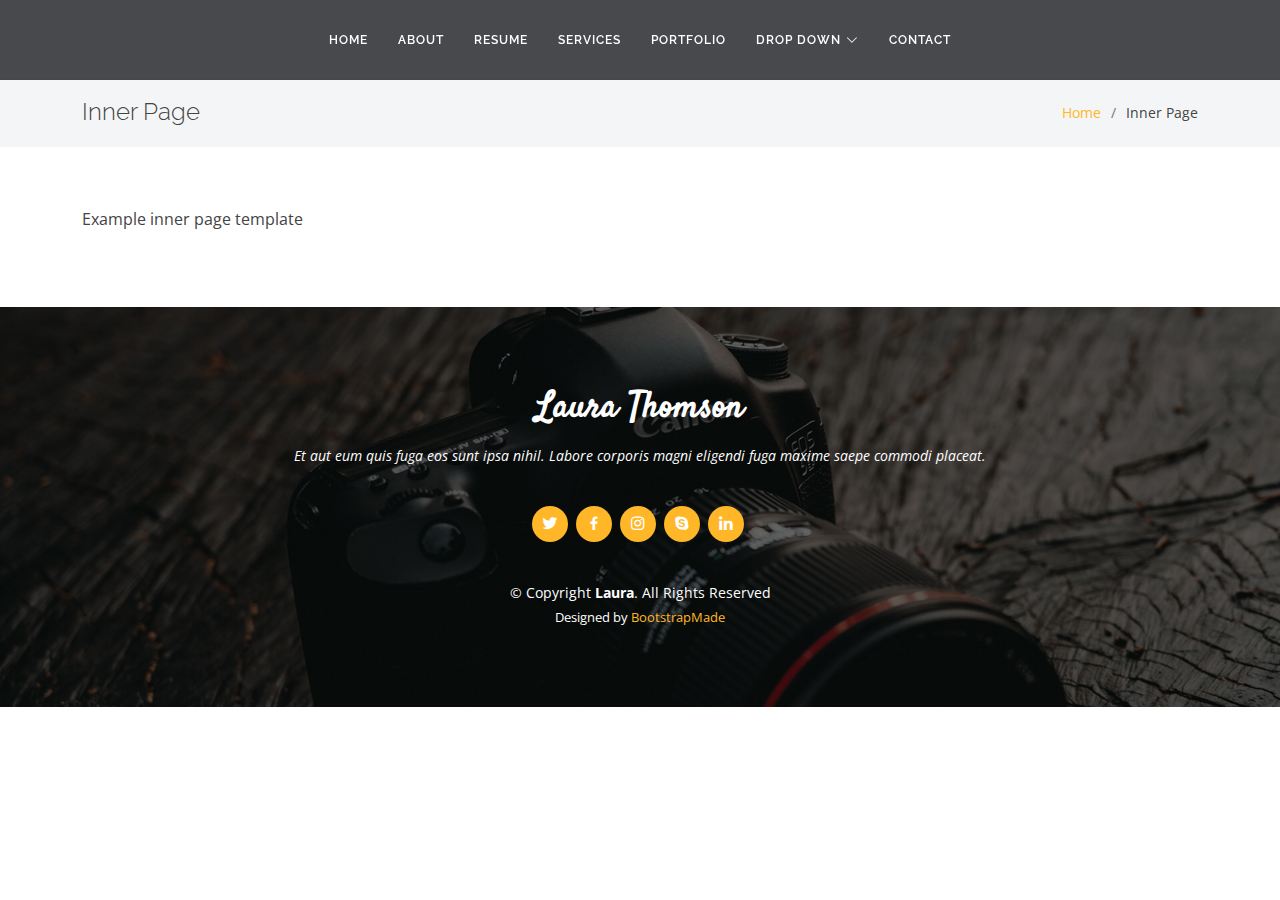
<file: inner-page.html>
<!DOCTYPE html>
<html lang="en">

<head>
  <meta charset="utf-8">
  <meta content="width=device-width, initial-scale=1.0" name="viewport">

  <title>Inner Page - Laura Bootstrap Template</title>
  <meta content="" name="description">
  <meta content="" name="keywords">

  <!-- Favicons -->
  <link href="assets/img/favicon.png" rel="icon">
  <link href="assets/img/apple-touch-icon.png" rel="apple-touch-icon">

  <!-- Google Fonts -->
  <link href="https://fonts.googleapis.com/css?family=Open+Sans:300,300i,400,400i,600,600i,700,700i|Raleway:300,300i,400,400i,500,500i,600,600i,700,700i|Satisfy" rel="stylesheet">

  <!-- Vendor CSS Files -->
  <link href="assets/vendor/bootstrap/css/bootstrap.min.css" rel="stylesheet">
  <link href="assets/vendor/bootstrap-icons/bootstrap-icons.css" rel="stylesheet">
  <link href="assets/vendor/boxicons/css/boxicons.min.css" rel="stylesheet">
  <link href="assets/vendor/glightbox/css/glightbox.min.css" rel="stylesheet">
  <link href="assets/vendor/swiper/swiper-bundle.min.css" rel="stylesheet">

  <!-- Template Main CSS File -->
  <link href="assets/css/style.css" rel="stylesheet">

  <!-- =======================================================
  * Template Name: Laura - v4.7.0
  * Template URL: https://bootstrapmade.com/laura-free-creative-bootstrap-theme/
  * Author: BootstrapMade.com
  * License: https://bootstrapmade.com/license/
  ======================================================== -->
</head>

<body>

  <!-- ======= Header ======= -->
  <header id="header" class="fixed-top d-flex justify-content-center align-items-center ">

    <nav id="navbar" class="navbar">
      <ul>
        <li><a class="nav-link scrollto " href="#hero">Home</a></li>
        <li><a class="nav-link scrollto" href="#about">About</a></li>
        <li><a class="nav-link scrollto" href="#resume">Resume</a></li>
        <li><a class="nav-link scrollto" href="#services">Services</a></li>
        <li><a class="nav-link scrollto " href="#portfolio">Portfolio</a></li>
        <li class="dropdown"><a href="#"><span>Drop Down</span> <i class="bi bi-chevron-down"></i></a>
          <ul>
            <li><a href="#">Drop Down 1</a></li>
            <li class="dropdown"><a href="#"><span>Deep Drop Down</span> <i class="bi bi-chevron-right"></i></a>
              <ul>
                <li><a href="#">Deep Drop Down 1</a></li>
                <li><a href="#">Deep Drop Down 2</a></li>
                <li><a href="#">Deep Drop Down 3</a></li>
                <li><a href="#">Deep Drop Down 4</a></li>
                <li><a href="#">Deep Drop Down 5</a></li>
              </ul>
            </li>
            <li><a href="#">Drop Down 2</a></li>
            <li><a href="#">Drop Down 3</a></li>
            <li><a href="#">Drop Down 4</a></li>
          </ul>
        </li>
        <li><a class="nav-link scrollto" href="#contact">Contact</a></li>
      </ul>
      <i class="bi bi-list mobile-nav-toggle"></i>
    </nav><!-- .navbar -->

  </header><!-- End Header -->

  <main id="main">

    <!-- ======= Breadcrumbs ======= -->
    <section class="breadcrumbs">
      <div class="container">

        <div class="d-flex justify-content-between align-items-center">
          <h2>Inner Page</h2>
          <ol>
            <li><a href="index.html">Home</a></li>
            <li>Inner Page</li>
          </ol>
        </div>

      </div>
    </section><!-- End Breadcrumbs -->

    <section class="inner-page">
      <div class="container">
        <p>
          Example inner page template
        </p>
      </div>
    </section>

  </main><!-- End #main -->

  <!-- ======= Footer ======= -->
  <footer id="footer">
    <div class="container">
      <h3>Laura Thomson</h3>
      <p>Et aut eum quis fuga eos sunt ipsa nihil. Labore corporis magni eligendi fuga maxime saepe commodi placeat.</p>
      <div class="social-links">
        <a href="#" class="twitter"><i class="bx bxl-twitter"></i></a>
        <a href="#" class="facebook"><i class="bx bxl-facebook"></i></a>
        <a href="#" class="instagram"><i class="bx bxl-instagram"></i></a>
        <a href="#" class="google-plus"><i class="bx bxl-skype"></i></a>
        <a href="#" class="linkedin"><i class="bx bxl-linkedin"></i></a>
      </div>
      <div class="copyright">
        &copy; Copyright <strong><span>Laura</span></strong>. All Rights Reserved
      </div>
      <div class="credits">
        <!-- All the links in the footer should remain intact. -->
        <!-- You can delete the links only if you purchased the pro version. -->
        <!-- Licensing information: https://bootstrapmade.com/license/ -->
        <!-- Purchase the pro version with working PHP/AJAX contact form: https://bootstrapmade.com/laura-free-creative-bootstrap-theme/ -->
        Designed by <a href="https://bootstrapmade.com/">BootstrapMade</a>
      </div>
    </div>
  </footer><!-- End Footer -->

  <a href="#" class="back-to-top d-flex align-items-center justify-content-center"><i class="bi bi-arrow-up-short"></i></a>

  <!-- Vendor JS Files -->
  <script src="assets/vendor/purecounter/purecounter.js"></script>
  <script src="assets/vendor/bootstrap/js/bootstrap.bundle.min.js"></script>
  <script src="assets/vendor/glightbox/js/glightbox.min.js"></script>
  <script src="assets/vendor/isotope-layout/isotope.pkgd.min.js"></script>
  <script src="assets/vendor/swiper/swiper-bundle.min.js"></script>
  <script src="assets/vendor/waypoints/noframework.waypoints.js"></script>
  <script src="assets/vendor/php-email-form/validate.js"></script>

  <!-- Template Main JS File -->
  <script src="assets/js/main.js"></script>

</body>

</html>
</file>
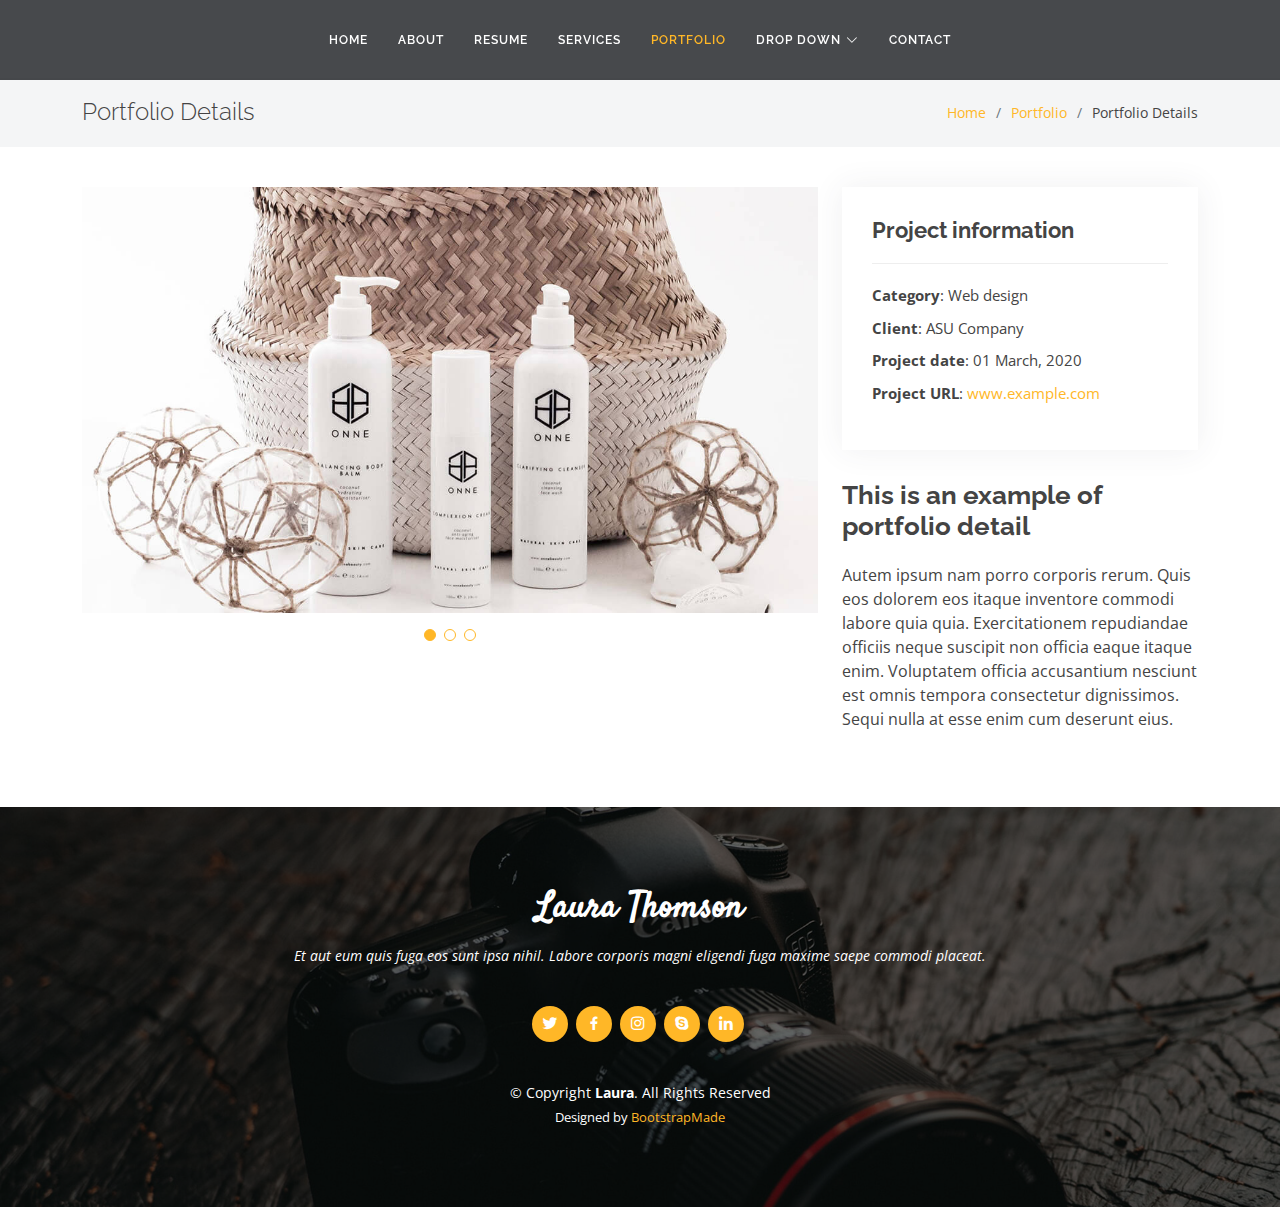
<file: portfolio-details.html>
<!DOCTYPE html>
<html lang="en">

<head>
  <meta charset="utf-8">
  <meta content="width=device-width, initial-scale=1.0" name="viewport">

  <title>Portfolio Details - Laura Bootstrap Template</title>
  <meta content="" name="description">
  <meta content="" name="keywords">

  <!-- Favicons -->
  <link href="assets/img/favicon.png" rel="icon">
  <link href="assets/img/apple-touch-icon.png" rel="apple-touch-icon">

  <!-- Google Fonts -->
  <link href="https://fonts.googleapis.com/css?family=Open+Sans:300,300i,400,400i,600,600i,700,700i|Raleway:300,300i,400,400i,500,500i,600,600i,700,700i|Satisfy" rel="stylesheet">

  <!-- Vendor CSS Files -->
  <link href="assets/vendor/bootstrap/css/bootstrap.min.css" rel="stylesheet">
  <link href="assets/vendor/bootstrap-icons/bootstrap-icons.css" rel="stylesheet">
  <link href="assets/vendor/boxicons/css/boxicons.min.css" rel="stylesheet">
  <link href="assets/vendor/glightbox/css/glightbox.min.css" rel="stylesheet">
  <link href="assets/vendor/swiper/swiper-bundle.min.css" rel="stylesheet">

  <!-- Template Main CSS File -->
  <link href="assets/css/style.css" rel="stylesheet">

  <!-- =======================================================
  * Template Name: Laura - v4.7.0
  * Template URL: https://bootstrapmade.com/laura-free-creative-bootstrap-theme/
  * Author: BootstrapMade.com
  * License: https://bootstrapmade.com/license/
  ======================================================== -->
</head>

<body>

  <!-- ======= Header ======= -->
  <header id="header" class="fixed-top d-flex justify-content-center align-items-center ">

    <nav id="navbar" class="navbar">
      <ul>
        <li><a class="nav-link scrollto " href="#hero">Home</a></li>
        <li><a class="nav-link scrollto" href="#about">About</a></li>
        <li><a class="nav-link scrollto" href="#resume">Resume</a></li>
        <li><a class="nav-link scrollto" href="#services">Services</a></li>
        <li><a class="nav-link scrollto active" href="#portfolio">Portfolio</a></li>
        <li class="dropdown"><a href="#"><span>Drop Down</span> <i class="bi bi-chevron-down"></i></a>
          <ul>
            <li><a href="#">Drop Down 1</a></li>
            <li class="dropdown"><a href="#"><span>Deep Drop Down</span> <i class="bi bi-chevron-right"></i></a>
              <ul>
                <li><a href="#">Deep Drop Down 1</a></li>
                <li><a href="#">Deep Drop Down 2</a></li>
                <li><a href="#">Deep Drop Down 3</a></li>
                <li><a href="#">Deep Drop Down 4</a></li>
                <li><a href="#">Deep Drop Down 5</a></li>
              </ul>
            </li>
            <li><a href="#">Drop Down 2</a></li>
            <li><a href="#">Drop Down 3</a></li>
            <li><a href="#">Drop Down 4</a></li>
          </ul>
        </li>
        <li><a class="nav-link scrollto" href="#contact">Contact</a></li>
      </ul>
      <i class="bi bi-list mobile-nav-toggle"></i>
    </nav><!-- .navbar -->

  </header><!-- End Header -->

  <main id="main">

    <!-- ======= Breadcrumbs Section ======= -->
    <section class="breadcrumbs">
      <div class="container">

        <div class="d-flex justify-content-between align-items-center">
          <h2>Portfolio Details</h2>
          <ol>
            <li><a href="index.html">Home</a></li>
            <li><a href="portfolio.html">Portfolio</a></li>
            <li>Portfolio Details</li>
          </ol>
        </div>

      </div>
    </section><!-- Breadcrumbs Section -->

    <!-- ======= Portfolio Details Section ======= -->
    <section id="portfolio-details" class="portfolio-details">
      <div class="container">

        <div class="row gy-4">

          <div class="col-lg-8">
            <div class="portfolio-details-slider swiper">
              <div class="swiper-wrapper align-items-center">

                <div class="swiper-slide">
                  <img src="assets/img/portfolio/portfolio-details-1.jpg" alt="">
                </div>

                <div class="swiper-slide">
                  <img src="assets/img/portfolio/portfolio-details-2.jpg" alt="">
                </div>

                <div class="swiper-slide">
                  <img src="assets/img/portfolio/portfolio-details-3.jpg" alt="">
                </div>

              </div>
              <div class="swiper-pagination"></div>
            </div>
          </div>

          <div class="col-lg-4">
            <div class="portfolio-info">
              <h3>Project information</h3>
              <ul>
                <li><strong>Category</strong>: Web design</li>
                <li><strong>Client</strong>: ASU Company</li>
                <li><strong>Project date</strong>: 01 March, 2020</li>
                <li><strong>Project URL</strong>: <a href="#">www.example.com</a></li>
              </ul>
            </div>
            <div class="portfolio-description">
              <h2>This is an example of portfolio detail</h2>
              <p>
                Autem ipsum nam porro corporis rerum. Quis eos dolorem eos itaque inventore commodi labore quia quia. Exercitationem repudiandae officiis neque suscipit non officia eaque itaque enim. Voluptatem officia accusantium nesciunt est omnis tempora consectetur dignissimos. Sequi nulla at esse enim cum deserunt eius.
              </p>
            </div>
          </div>

        </div>

      </div>
    </section><!-- End Portfolio Details Section -->

  </main><!-- End #main -->

  <!-- ======= Footer ======= -->
  <footer id="footer">
    <div class="container">
      <h3>Laura Thomson</h3>
      <p>Et aut eum quis fuga eos sunt ipsa nihil. Labore corporis magni eligendi fuga maxime saepe commodi placeat.</p>
      <div class="social-links">
        <a href="#" class="twitter"><i class="bx bxl-twitter"></i></a>
        <a href="#" class="facebook"><i class="bx bxl-facebook"></i></a>
        <a href="#" class="instagram"><i class="bx bxl-instagram"></i></a>
        <a href="#" class="google-plus"><i class="bx bxl-skype"></i></a>
        <a href="#" class="linkedin"><i class="bx bxl-linkedin"></i></a>
      </div>
      <div class="copyright">
        &copy; Copyright <strong><span>Laura</span></strong>. All Rights Reserved
      </div>
      <div class="credits">
        <!-- All the links in the footer should remain intact. -->
        <!-- You can delete the links only if you purchased the pro version. -->
        <!-- Licensing information: https://bootstrapmade.com/license/ -->
        <!-- Purchase the pro version with working PHP/AJAX contact form: https://bootstrapmade.com/laura-free-creative-bootstrap-theme/ -->
        Designed by <a href="https://bootstrapmade.com/">BootstrapMade</a>
      </div>
    </div>
  </footer><!-- End Footer -->

  <a href="#" class="back-to-top d-flex align-items-center justify-content-center"><i class="bi bi-arrow-up-short"></i></a>

  <!-- Vendor JS Files -->
  <script src="assets/vendor/purecounter/purecounter.js"></script>
  <script src="assets/vendor/bootstrap/js/bootstrap.bundle.min.js"></script>
  <script src="assets/vendor/glightbox/js/glightbox.min.js"></script>
  <script src="assets/vendor/isotope-layout/isotope.pkgd.min.js"></script>
  <script src="assets/vendor/swiper/swiper-bundle.min.js"></script>
  <script src="assets/vendor/waypoints/noframework.waypoints.js"></script>
  <script src="assets/vendor/php-email-form/validate.js"></script>

  <!-- Template Main JS File -->
  <script src="assets/js/main.js"></script>

</body>

</html>
</file>
<file: assets/css/style.css>
/**
* Template Name: Laura - v4.7.0
* Template URL: https://bootstrapmade.com/laura-free-creative-bootstrap-theme/
* Author: BootstrapMade.com
* License: https://bootstrapmade.com/license/
*/

/*--------------------------------------------------------------
# General
--------------------------------------------------------------*/
body {
  font-family: "Open Sans", sans-serif;
  color: #444444;
}

a {
  color: #ffb727;
  text-decoration: none;
}

a:hover {
  color: #ffc85a;
  text-decoration: none;
}

h1, h2, h3, h4, h5, h6 {
  font-family: "Raleway", sans-serif;
}

/*--------------------------------------------------------------
# Back to top button
--------------------------------------------------------------*/
.back-to-top {
  position: fixed;
  visibility: hidden;
  opacity: 0;
  right: 15px;
  bottom: 15px;
  z-index: 996;
  background: #ffb727;
  width: 40px;
  height: 40px;
  border-radius: 4px;
  transition: all 0.4s;
}
.back-to-top i {
  font-size: 28px;
  color: #fff;
  line-height: 0;
}
.back-to-top:hover {
  background: #ffc550;
  color: #fff;
}
.back-to-top.active {
  visibility: visible;
  opacity: 1;
}

/*--------------------------------------------------------------
# Header
--------------------------------------------------------------*/
#header {
  z-index: 997;
  transition: all 0.5s;
  height: 80px;
  background: rgba(25, 28, 31, 0.8);
}
#header.header-transparent {
  background: transparent;
}
#header.header-scrolled {
  height: 60px;
  background: rgba(25, 28, 31, 0.8);
}

/*--------------------------------------------------------------
# Navigation Menu
--------------------------------------------------------------*/
/**
* Desktop Navigation 
*/
.navbar {
  padding: 0;
}
.navbar ul {
  margin: 0;
  padding: 0;
  display: flex;
  list-style: none;
  align-items: center;
}
.navbar li {
  position: relative;
}
.navbar a, .navbar a:focus {
  display: flex;
  align-items: center;
  justify-content: space-between;
  padding: 10px 15px;
  color: #fff;
  white-space: nowrap;
  transition: 0.3s;
  font-size: 12px;
  font-family: "Raleway", sans-serif;
  text-transform: uppercase;
  font-weight: 600;
  letter-spacing: 1px;
}
.navbar a i, .navbar a:focus i {
  font-size: 12px;
  line-height: 0;
  margin-left: 5px;
}
.navbar a:hover, .navbar .active, .navbar .active:focus, .navbar li:hover > a {
  color: #ffb727;
}
.navbar .dropdown ul {
  display: block;
  position: absolute;
  left: 14px;
  top: calc(100% + 30px);
  margin: 0;
  padding: 10px 0;
  z-index: 99;
  opacity: 0;
  visibility: hidden;
  background: #fff;
  box-shadow: 0px 0px 30px rgba(127, 137, 161, 0.25);
  transition: 0.3s;
  border-radius: 4px;
}
.navbar .dropdown ul li {
  min-width: 200px;
}
.navbar .dropdown ul a {
  padding: 10px 20px;
  font-size: 14px;
  text-transform: none;
  font-weight: 400;
  color: #3b434a;
  letter-spacing: 1px;
}
.navbar .dropdown ul a i {
  font-size: 12px;
}
.navbar .dropdown ul a:hover, .navbar .dropdown ul .active:hover, .navbar .dropdown ul li:hover > a {
  color: #ffb727;
}
.navbar .dropdown:hover > ul {
  opacity: 1;
  top: 100%;
  visibility: visible;
}
.navbar .dropdown .dropdown ul {
  top: 0;
  left: calc(100% - 30px);
  visibility: hidden;
}
.navbar .dropdown .dropdown:hover > ul {
  opacity: 1;
  top: 0;
  left: 100%;
  visibility: visible;
}
@media (max-width: 1366px) {
  .navbar .dropdown .dropdown ul {
    left: -90%;
  }
  .navbar .dropdown .dropdown:hover > ul {
    left: -100%;
  }
}

/**
* Mobile Navigation 
*/
.mobile-nav-toggle {
  color: #fff;
  font-size: 28px;
  cursor: pointer;
  display: none;
  line-height: 0;
  transition: 0.5s;
}

@media (max-width: 991px) {
  .mobile-nav-toggle {
    display: block;
  }

  .navbar ul {
    display: none;
  }
}
.navbar-mobile {
  position: fixed;
  overflow: hidden;
  top: 0;
  right: 0;
  left: 0;
  bottom: 0;
  background: rgba(36, 41, 46, 0.9);
  transition: 0.3s;
  z-index: 999;
}
.navbar-mobile .mobile-nav-toggle {
  position: absolute;
  top: 15px;
  right: 15px;
}
.navbar-mobile ul {
  display: block;
  position: absolute;
  top: 55px;
  right: 15px;
  bottom: 15px;
  left: 15px;
  padding: 10px 0;
  border-radius: 10px;
  background-color: #fff;
  overflow-y: auto;
  transition: 0.3s;
}
.navbar-mobile a, .navbar-mobile a:focus {
  padding: 10px 20px;
  font-size: 14px;
  color: #3b434a;
}
.navbar-mobile a:hover, .navbar-mobile .active, .navbar-mobile li:hover > a {
  color: #ffb727;
}
.navbar-mobile .getstarted, .navbar-mobile .getstarted:focus {
  margin: 15px;
}
.navbar-mobile .dropdown ul {
  position: static;
  display: none;
  margin: 10px 20px;
  padding: 10px 0;
  z-index: 99;
  opacity: 1;
  visibility: visible;
  background: #fff;
  box-shadow: 0px 0px 30px rgba(127, 137, 161, 0.25);
}
.navbar-mobile .dropdown ul li {
  min-width: 200px;
}
.navbar-mobile .dropdown ul a {
  padding: 10px 20px;
}
.navbar-mobile .dropdown ul a i {
  font-size: 12px;
}
.navbar-mobile .dropdown ul a:hover, .navbar-mobile .dropdown ul .active:hover, .navbar-mobile .dropdown ul li:hover > a {
  color: #ffb727;
}
.navbar-mobile .dropdown > .dropdown-active {
  display: block;
}

/*--------------------------------------------------------------
# Hero Section
--------------------------------------------------------------*/
#hero {
  width: 100%;
  height: 100vh;
  background: url("../img/Principal.jpg") top right;
  background-size: cover;
  position: relative;
}
#hero:before {
  content: "";
  background: rgba(0, 0, 0, 0.65);
  position: absolute;
  bottom: 0;
  top: 0;
  left: 0;
  right: 0;
}
#hero .hero-container {
  position: absolute;
  bottom: 0;
  top: 0;
  left: 0;
  right: 0;
  display: flex;
  justify-content: center;
  align-items: center;
  flex-direction: column;
  padding: 0 15px;
}
#hero h1 {
  margin: 0 0 10px 0;
  font-size: 64px;
  font-family: "Satisfy", serif;
  color: #fff;
}
#hero h2 {
  color: #eee;
  margin-bottom: 50px;
  font-size: 13px;
  font-weight: 500;
  letter-spacing: 1px;
  text-transform: uppercase;
}
#hero .btn-scroll {
  transition: 0.4s;
  color: rgba(255, 255, 255, 0.6);
  animation: up-down 1s ease-in-out infinite alternate-reverse both;
}
#hero .btn-scroll i {
  font-size: 48px;
}
#hero .btn-scroll:hover {
  color: #ffb727;
}
@media (min-width: 1024px) {
  #hero {
    background-attachment: fixed;
  }
}
@media (max-width: 575px) {
  #hero h1 {
    font-size: 40px;
  }
  #hero h2 {
    text-align: center;
    margin-bottom: 30px;
  }
}

@-webkit-keyframes up-down {
  0% {
    transform: translateY(5px);
  }
  100% {
    transform: translateY(-5px);
  }
}

@keyframes up-down {
  0% {
    transform: translateY(5px);
  }
  100% {
    transform: translateY(-5px);
  }
}
/*--------------------------------------------------------------
# Sections General
--------------------------------------------------------------*/
section {
  padding: 60px 0;
}

.section-bg {
  background-color: white;
}

.section-title {
  text-align: center;
  padding: 30px 0;
  position: relative;
}
.section-title h2 {
  font-size: 32px;
  font-weight: 700;
  text-transform: uppercase;
  margin-bottom: 20px;
  padding-bottom: 0;
  color: #3b434a;
  position: relative;
  z-index: 2;
}
.section-title span {
  position: absolute;
  top: 30px;
  color: #eef0f2;
  left: 0;
  right: 0;
  z-index: 1;
  font-weight: 700;
  font-size: 52px;
  text-transform: uppercase;
  line-height: 0;
}
.section-title p {
  margin-bottom: 0;
  position: relative;
  z-index: 2;
}
@media (max-width: 575px) {
  .section-title h2 {
    font-size: 28px;
    margin-bottom: 15px;
  }
  .section-title span {
    font-size: 38px;
  }
}

/*--------------------------------------------------------------
# Breadcrumbs
--------------------------------------------------------------*/
.breadcrumbs {
  padding: 20px 0;
  background-color: #f4f5f6;
  min-height: 40px;
  margin-top: 78px;
}
@media (max-width: 992px) {
  .breadcrumbs {
    margin-top: 60px;
  }
}
.breadcrumbs h2 {
  font-size: 24px;
  font-weight: 300;
  margin: 0;
}
@media (max-width: 992px) {
  .breadcrumbs h2 {
    margin: 0 0 10px 0;
  }
}
.breadcrumbs ol {
  display: flex;
  flex-wrap: wrap;
  list-style: none;
  padding: 0;
  margin: 0;
  font-size: 14px;
}
.breadcrumbs ol li + li {
  padding-left: 10px;
}
.breadcrumbs ol li + li::before {
  display: inline-block;
  padding-right: 10px;
  color: #6c757d;
  content: "/";
}
@media (max-width: 768px) {
  .breadcrumbs .d-flex {
    display: block !important;
  }
  .breadcrumbs ol {
    display: block;
  }
  .breadcrumbs ol li {
    display: inline-block;
  }
}

/*--------------------------------------------------------------
# About Me
--------------------------------------------------------------*/
.about .content h3 {
  font-weight: 700;
  font-size: 26px;
  color: #3b434a;
  text-transform: uppercase;
}
.about .content ul {
  list-style: none;
  padding: 0;
}
.about .content ul li {
  margin-bottom: 20px;
  display: flex;
  align-items: center;
}
.about .content ul strong {
  margin-right: 10px;
}
.about .content ul i {
  font-size: 16px;
  margin-right: 5px;
  color: #ffb727;
  line-height: 0;
}
.about .content p:last-child {
  margin-bottom: 0;
}
.about .content .count-box {
  width: 100%;
}
.about .content .count-box i {
  display: block;
  font-size: 36px;
  color: #ffb727;
  float: left;
  line-height: 0;
}
.about .content .count-box span {
  font-size: 36px;
  line-height: 30px;
  display: block;
  font-weight: 700;
  color: #3b434a;
  margin-left: 50px;
}
.about .content .count-box p {
  padding: 15px 0 0 0;
  margin: 0 0 0 50px;
  font-family: "Raleway", sans-serif;
  font-size: 14px;
  color: #5d6a75;
}
.about .content .count-box a {
  font-weight: 600;
  display: block;
  margin-top: 20px;
  color: #5d6a75;
  font-size: 15px;
  font-family: "Satisfy", serif;
  transition: ease-in-out 0.3s;
}
.about .content .count-box a:hover {
  color: #82909c;
}
.about .image {
  background: url("../img/Logo.jpg") center center no-repeat;
  background-size: cover;
  min-height: 500px;
}
.about .skills-content {
  margin-top: 30px;
}
.about .skills-content .progress {
  height: 60px;
  display: block;
  background: none;
  border-radius: 0;
}
.about .skills-content .progress .skill {
  padding: 10px 0;
  margin: 0 0 6px 0;
  text-transform: uppercase;
  display: block;
  font-weight: 700;
  font-family: "Raleway", sans-serif;
  color: #3b434a;
}
.about .skills-content .progress .skill .val {
  float: right;
  font-style: normal;
}
.about .skills-content .progress-bar-wrap {
  background: #e6e8eb;
}
.about .skills-content .progress-bar {
  width: 1px;
  height: 10px;
  transition: 0.9s;
  background-color: #ffb727;
}

/*--------------------------------------------------------------
# My Resume
--------------------------------------------------------------*/
.resume .resume-title {
  font-size: 26px;
  font-weight: 700;
  margin-top: 20px;
  margin-bottom: 20px;
  color: #3b434a;
}
.resume .resume-item {
  padding: 0 0 20px 20px;
  margin-top: -2px;
  border-left: 2px solid #82909c;
  position: relative;
}
.resume .resume-item h4 {
  line-height: 18px;
  font-size: 16px;
  font-weight: 700;
  text-transform: uppercase;
  color: #ffb727;
  margin-bottom: 10px;
}
.resume .resume-item h5 {
  font-size: 16px;
  background: #eef0f2;
  padding: 5px 15px;
  display: inline-block;
  font-weight: 600;
  margin-bottom: 10px;
}
.resume .resume-item ul {
  padding-left: 20px;
}
.resume .resume-item ul li {
  padding-bottom: 10px;
}
.resume .resume-item:last-child {
  padding-bottom: 0;
}
.resume .resume-item::before {
  content: "";
  position: absolute;
  width: 16px;
  height: 16px;
  border-radius: 50px;
  left: -9px;
  top: 0;
  background: #fff;
  border: 2px solid #82909c;
}

/*--------------------------------------------------------------
# My Services
--------------------------------------------------------------*/
.services .icon-box {
  padding: 30px;
  position: relative;
  overflow: hidden;
  background: #fff;
  box-shadow: 0 10px 29px 0 rgba(68, 88, 144, 0.1);
  transition: all 0.3s ease-in-out;
  text-align: center;
  border: 1px solid #fff;
}
.services .icon {
  margin: 0 auto 20px auto;
  padding-top: 17px;
  display: inline-block;
  text-align: center;
  border-radius: 50%;
  width: 72px;
  height: 72px;
  background: #fff4df;
}
.services .icon i {
  font-size: 36px;
  line-height: 1;
  color: #ffb727;
}
.services .title {
  font-weight: 700;
  margin-bottom: 15px;
  font-size: 18px;
}
.services .title a {
  color: #111;
  transition: 0.3s;
}
.services .description {
  font-size: 15px;
  line-height: 28px;
  margin-bottom: 0;
}
.services .icon-box:hover {
  border-color: #ffb727;
}
.services .icon-box:hover .title a {
  color: #ffb727;
}

/*--------------------------------------------------------------
# Testimonials
--------------------------------------------------------------*/
.testimonials {
  padding: 80px 0;
  background: url("../img/testimonials-bg.jpg") no-repeat;
  background-position: center center;
  background-size: cover;
  position: relative;
}
.testimonials::before {
  content: "";
  position: absolute;
  left: 0;
  right: 0;
  top: 0;
  bottom: 0;
  background: rgba(14, 16, 17, 0.7);
}
.testimonials .section-header {
  margin-bottom: 40px;
}
.testimonials .testimonials-carousel, .testimonials .testimonials-slider {
  overflow: hidden;
}
.testimonials .testimonial-item {
  text-align: center;
  color: #fff;
}
.testimonials .testimonial-item .testimonial-img {
  width: 100px;
  border-radius: 50%;
  border: 6px solid rgba(255, 255, 255, 0.15);
  margin: 0 auto;
}
.testimonials .testimonial-item h3 {
  font-size: 20px;
  font-weight: bold;
  margin: 10px 0 5px 0;
  color: #fff;
}
.testimonials .testimonial-item h4 {
  font-size: 14px;
  color: #ddd;
  margin: 0 0 15px 0;
}
.testimonials .testimonial-item .quote-icon-left, .testimonials .testimonial-item .quote-icon-right {
  color: rgba(255, 255, 255, 0.4);
  font-size: 26px;
}
.testimonials .testimonial-item .quote-icon-left {
  display: inline-block;
  left: -5px;
  position: relative;
}
.testimonials .testimonial-item .quote-icon-right {
  display: inline-block;
  right: -5px;
  position: relative;
  top: 10px;
}
.testimonials .testimonial-item p {
  font-style: italic;
  margin: 0 auto 15px auto;
  color: #eee;
}
.testimonials .swiper-pagination {
  margin-top: 20px;
  position: relative;
}
.testimonials .swiper-pagination .swiper-pagination-bullet {
  width: 12px;
  height: 12px;
  opacity: 1;
  background-color: rgba(255, 255, 255, 0.4);
}
.testimonials .swiper-pagination .swiper-pagination-bullet-active {
  background-color: #ffb727;
}
@media (min-width: 992px) {
  .testimonials .testimonial-item p {
    width: 80%;
  }
}

/*--------------------------------------------------------------
# My Portfolio
--------------------------------------------------------------*/
.portfolio #portfolio-flters {
  list-style: none;
  margin-bottom: 20px;
}
.portfolio #portfolio-flters li {
  cursor: pointer;
  display: inline-block;
  margin: 0 10px 10px 10px;
  font-size: 15px;
  font-weight: 600;
  line-height: 1;
  padding: 7px 10px;
  text-transform: uppercase;
  color: #444444;
  transition: all 0.3s ease-in-out;
  border: 2px solid #fff;
}
.portfolio #portfolio-flters li:hover, .portfolio #portfolio-flters li.filter-active {
  color: #f3a200;
  border-color: #ffb727;
}
.portfolio .portfolio-item {
  margin-bottom: 30px;
}
.portfolio .portfolio-item .portfolio-img {
  overflow: hidden;
}
.portfolio .portfolio-item .portfolio-img img {
  transition: all 0.8s ease-in-out;
}
.portfolio .portfolio-item .portfolio-info {
  opacity: 0;
  position: absolute;
  left: 15px;
  bottom: 0;
  z-index: 3;
  right: 15px;
  transition: all ease-in-out 0.3s;
  background: rgba(0, 0, 0, 0.5);
  padding: 10px 15px;
}
.portfolio .portfolio-item .portfolio-info h4 {
  font-size: 18px;
  color: #fff;
  font-weight: 600;
  color: #fff;
  margin-bottom: 0px;
}
.portfolio .portfolio-item .portfolio-info p {
  color: rgba(255, 255, 255, 0.8);
  font-size: 14px;
  margin-bottom: 0;
}
.portfolio .portfolio-item .portfolio-info .preview-link, .portfolio .portfolio-item .portfolio-info .details-link {
  position: absolute;
  right: 40px;
  font-size: 24px;
  top: calc(50% - 18px);
  color: #fff;
  transition: 0.3s;
}
.portfolio .portfolio-item .portfolio-info .preview-link:hover, .portfolio .portfolio-item .portfolio-info .details-link:hover {
  color: #ffc041;
}
.portfolio .portfolio-item .portfolio-info .details-link {
  right: 10px;
}
.portfolio .portfolio-item:hover .portfolio-img img {
  transform: scale(1.2);
}
.portfolio .portfolio-item:hover .portfolio-info {
  opacity: 1;
}

/*--------------------------------------------------------------
# Portfolio Details
--------------------------------------------------------------*/
.portfolio-details {
  padding-top: 40px;
}
.portfolio-details .portfolio-details-slider img {
  width: 100%;
}
.portfolio-details .portfolio-details-slider .swiper-pagination {
  margin-top: 20px;
  position: relative;
}
.portfolio-details .portfolio-details-slider .swiper-pagination .swiper-pagination-bullet {
  width: 12px;
  height: 12px;
  background-color: #fff;
  opacity: 1;
  border: 1px solid #ffb727;
}
.portfolio-details .portfolio-details-slider .swiper-pagination .swiper-pagination-bullet-active {
  background-color: #ffb727;
}
.portfolio-details .portfolio-info {
  padding: 30px;
  box-shadow: 0px 0 30px rgba(59, 67, 74, 0.08);
}
.portfolio-details .portfolio-info h3 {
  font-size: 22px;
  font-weight: 700;
  margin-bottom: 20px;
  padding-bottom: 20px;
  border-bottom: 1px solid #eee;
}
.portfolio-details .portfolio-info ul {
  list-style: none;
  padding: 0;
  font-size: 15px;
}
.portfolio-details .portfolio-info ul li + li {
  margin-top: 10px;
}
.portfolio-details .portfolio-description {
  padding-top: 30px;
}
.portfolio-details .portfolio-description h2 {
  font-size: 26px;
  font-weight: 700;
  margin-bottom: 20px;
}
.portfolio-details .portfolio-description p {
  padding: 0;
}

/*--------------------------------------------------------------
# Pricing
--------------------------------------------------------------*/
.pricing .box {
  padding: 20px;
  background: #fff;
  text-align: center;
  box-shadow: 0px 0px 4px rgba(0, 0, 0, 0.12);
  border-radius: 5px;
  position: relative;
  overflow: hidden;
}
.pricing h3 {
  font-weight: 400;
  margin: -20px -20px 20px -20px;
  padding: 20px 15px;
  font-size: 16px;
  font-weight: 600;
  color: #777777;
  background: #f8f8f8;
}
.pricing h4 {
  font-size: 36px;
  color: #ffb727;
  font-weight: 600;
  font-family: "Open Sans", sans-serif;
  margin-bottom: 20px;
}
.pricing h4 sup {
  font-size: 20px;
  top: -12px;
  left: -3px;
}
.pricing h4 span {
  color: #bababa;
  font-size: 16px;
  font-weight: 300;
}
.pricing ul {
  padding: 0;
  list-style: none;
  color: #444444;
  text-align: center;
  line-height: 20px;
  font-size: 14px;
}
.pricing ul li {
  padding-bottom: 16px;
}
.pricing ul i {
  color: #ffb727;
  font-size: 18px;
  padding-right: 4px;
}
.pricing ul .na {
  color: #ccc;
  text-decoration: line-through;
}
.pricing .btn-wrap {
  margin: 20px -20px -20px -20px;
  padding: 20px 15px;
  background: #f8f8f8;
  text-align: center;
}
.pricing .btn-buy {
  background: #ffb727;
  display: inline-block;
  padding: 8px 35px;
  border-radius: 4px;
  color: #fff;
  transition: none;
  font-size: 14px;
  font-weight: 400;
  font-family: "Raleway", sans-serif;
  font-weight: 600;
  transition: 0.3s;
}
.pricing .btn-buy:hover {
  background: #ffc85a;
}
.pricing .featured h3 {
  color: #fff;
  background: #ffb727;
}
.pricing .advanced {
  width: 200px;
  position: absolute;
  top: 18px;
  right: -68px;
  transform: rotate(45deg);
  z-index: 1;
  font-size: 14px;
  padding: 1px 0 3px 0;
  background: #ffb727;
  color: #fff;
}

/*--------------------------------------------------------------
# Contact Me
--------------------------------------------------------------*/
.contact .info-box {
  color: #444444;
  text-align: center;
  box-shadow: 0 0 30px rgba(214, 215, 216, 0.6);
  padding: 20px 0 30px 0;
}
.contact .info-box i.bx {
  font-size: 24px;
  color: #ffb727;
  border-radius: 50%;
  padding: 15px;
  background: #fff6e4;
}
.contact .info-box h3 {
  font-size: 20px;
  color: #777777;
  font-weight: 700;
  margin: 10px 0;
}
.contact .info-box p {
  padding: 0;
  line-height: 24px;
  font-size: 14px;
  margin-bottom: 0;
}
.contact .social-links {
  margin-top: 15px;
  display: flex;
  justify-content: center;
}
.contact .social-links a {
  font-size: 18px;
  display: inline-block;
  color: #687683;
  line-height: 1;
  margin: 0 8px;
  transition: 0.3s;
  padding: 14px;
  border-radius: 50px;
  border: 1px solid #dde1e4;
}
.contact .social-links a:hover {
  color: #fff;
  border-color: #ffb727;
  background: #ffb727;
}
.contact .php-email-form {
  box-shadow: 0 0 30px rgba(214, 215, 216, 0.6);
  padding: 27px;
}
.contact .php-email-form .validate {
  display: none;
  color: red;
  margin: 0 0 15px 0;
  font-weight: 400;
  font-size: 13px;
}
.contact .php-email-form .error-message {
  display: none;
  color: #fff;
  background: #ed3c0d;
  text-align: left;
  padding: 15px;
  font-weight: 600;
}
.contact .php-email-form .error-message br + br {
  margin-top: 25px;
}
.contact .php-email-form .sent-message {
  display: none;
  color: #fff;
  background: #18d26e;
  text-align: center;
  padding: 15px;
  font-weight: 600;
}
.contact .php-email-form .loading {
  display: none;
  background: #fff;
  text-align: center;
  padding: 15px;
}
.contact .php-email-form .loading:before {
  content: "";
  display: inline-block;
  border-radius: 50%;
  width: 24px;
  height: 24px;
  margin: 0 10px -6px 0;
  border: 3px solid #18d26e;
  border-top-color: #eee;
  -webkit-animation: animate-loading 1s linear infinite;
  animation: animate-loading 1s linear infinite;
}
.contact .php-email-form input, .contact .php-email-form textarea {
  border-radius: 0;
  box-shadow: none;
  font-size: 14px;
}
.contact .php-email-form input::focus, .contact .php-email-form textarea::focus {
  background-color: #ffb727;
}
.contact .php-email-form input {
  padding: 10px 15px;
}
.contact .php-email-form textarea {
  padding: 12px 15px;
}
.contact .php-email-form button[type=submit] {
  background: #ffb727;
  border: 0;
  padding: 10px 24px;
  color: #fff;
  transition: 0.4s;
  border-radius: 5px;
}
.contact .php-email-form button[type=submit]:hover {
  background: #ffc85a;
}
@-webkit-keyframes animate-loading {
  0% {
    transform: rotate(0deg);
  }
  100% {
    transform: rotate(360deg);
  }
}
@keyframes animate-loading {
  0% {
    transform: rotate(0deg);
  }
  100% {
    transform: rotate(360deg);
  }
}

/*--------------------------------------------------------------
# Footer
--------------------------------------------------------------*/
#footer {
  background: url("../img/footer-bg.jpg") top center no-repeat;
  background-size: cover;
  color: #fff;
  font-size: 14px;
  text-align: center;
  padding: 80px 0;
  position: relative;
}
#footer::before {
  content: "";
  position: absolute;
  left: 0;
  right: 0;
  top: 0;
  bottom: 0;
  background: rgba(0, 0, 0, 0.6);
}
#footer .container {
  position: relative;
}
#footer h3 {
  font-size: 36px;
  font-weight: 700;
  color: #fff;
  position: relative;
  font-family: "Satisfy", serif;
  padding: 0;
  margin: 0 0 15px 0;
}
#footer p {
  font-size: 15;
  font-style: italic;
  padding: 0;
  margin: 0 0 40px 0;
}
#footer .social-links {
  margin: 0 0 40px 0;
}
#footer .social-links a {
  font-size: 18px;
  display: inline-block;
  background: #ffb727;
  color: #fff;
  line-height: 1;
  padding: 8px 0;
  margin-right: 4px;
  border-radius: 50%;
  text-align: center;
  width: 36px;
  height: 36px;
  transition: 0.3s;
}
#footer .social-links a:hover {
  background: #f3a200;
  color: #fff;
  text-decoration: none;
}
#footer .copyright {
  margin: 0 0 5px 0;
}
#footer .credits {
  font-size: 13px;
}
</file>
